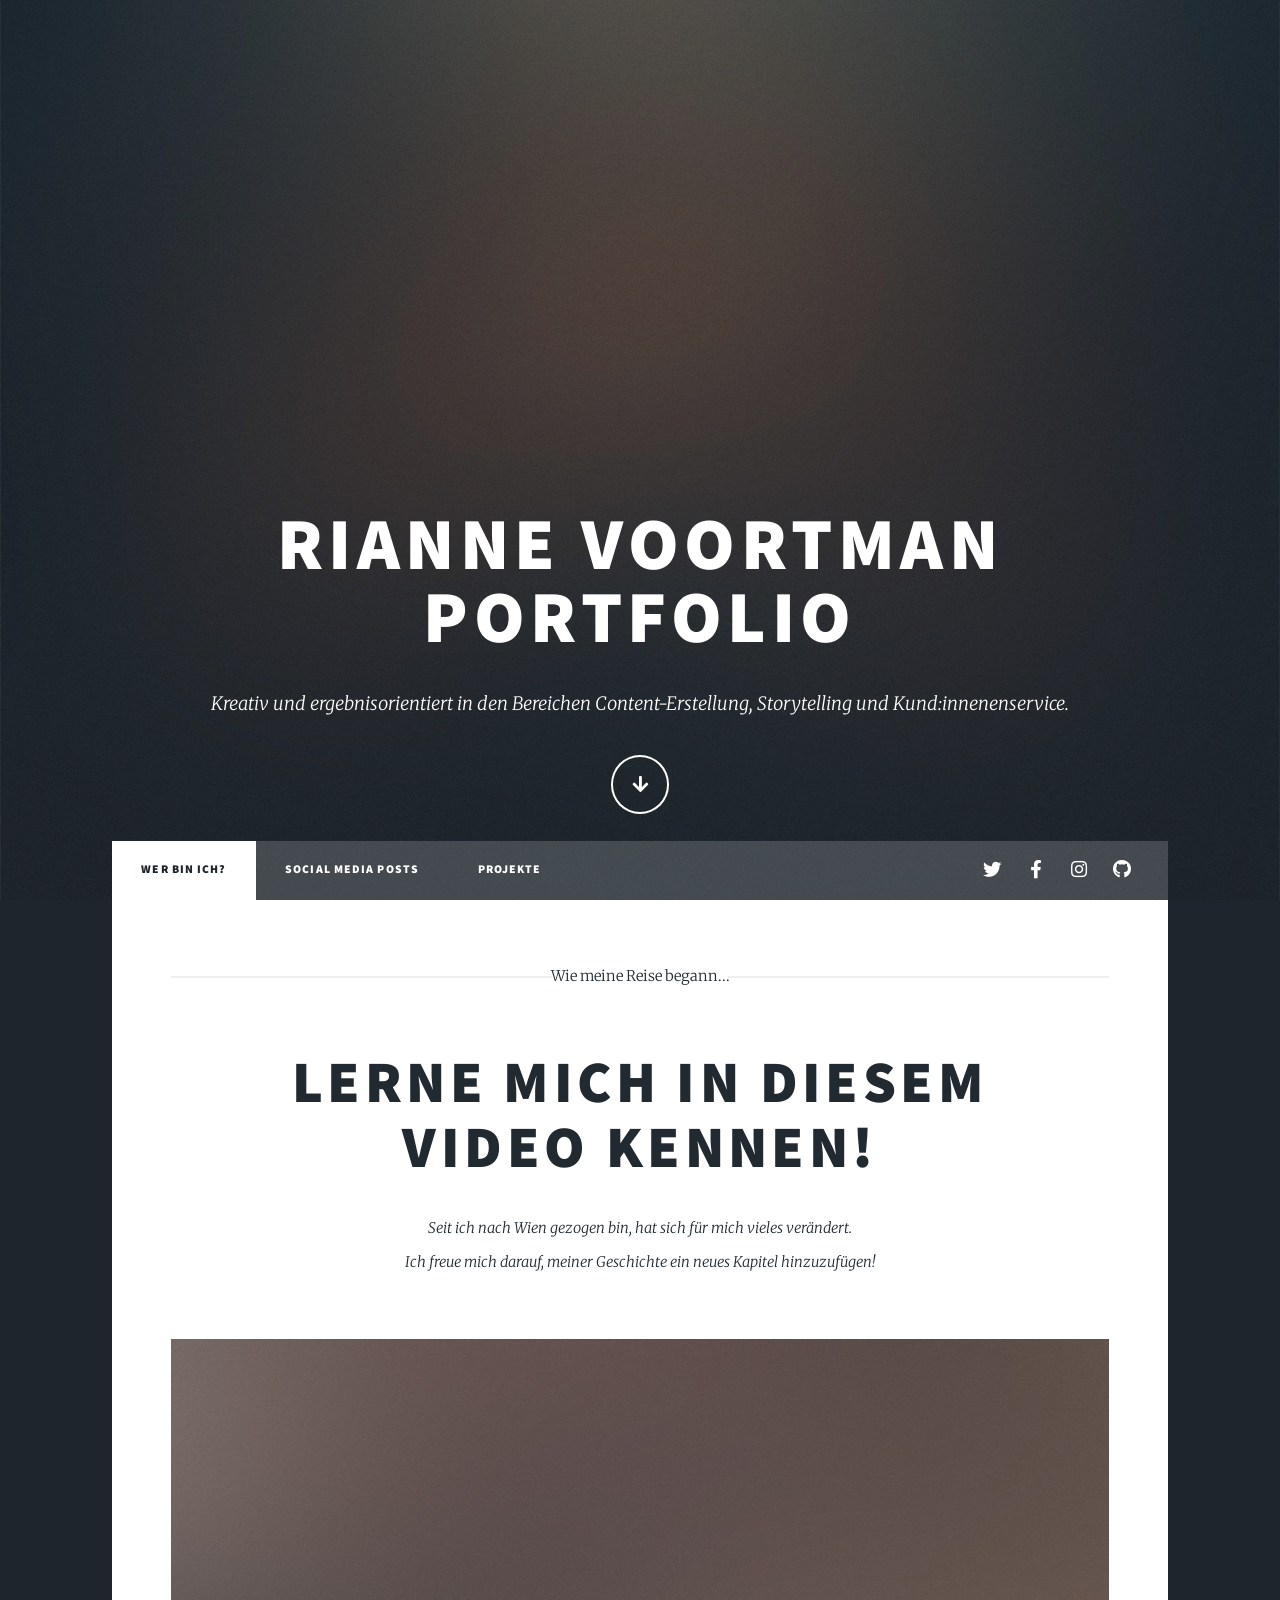
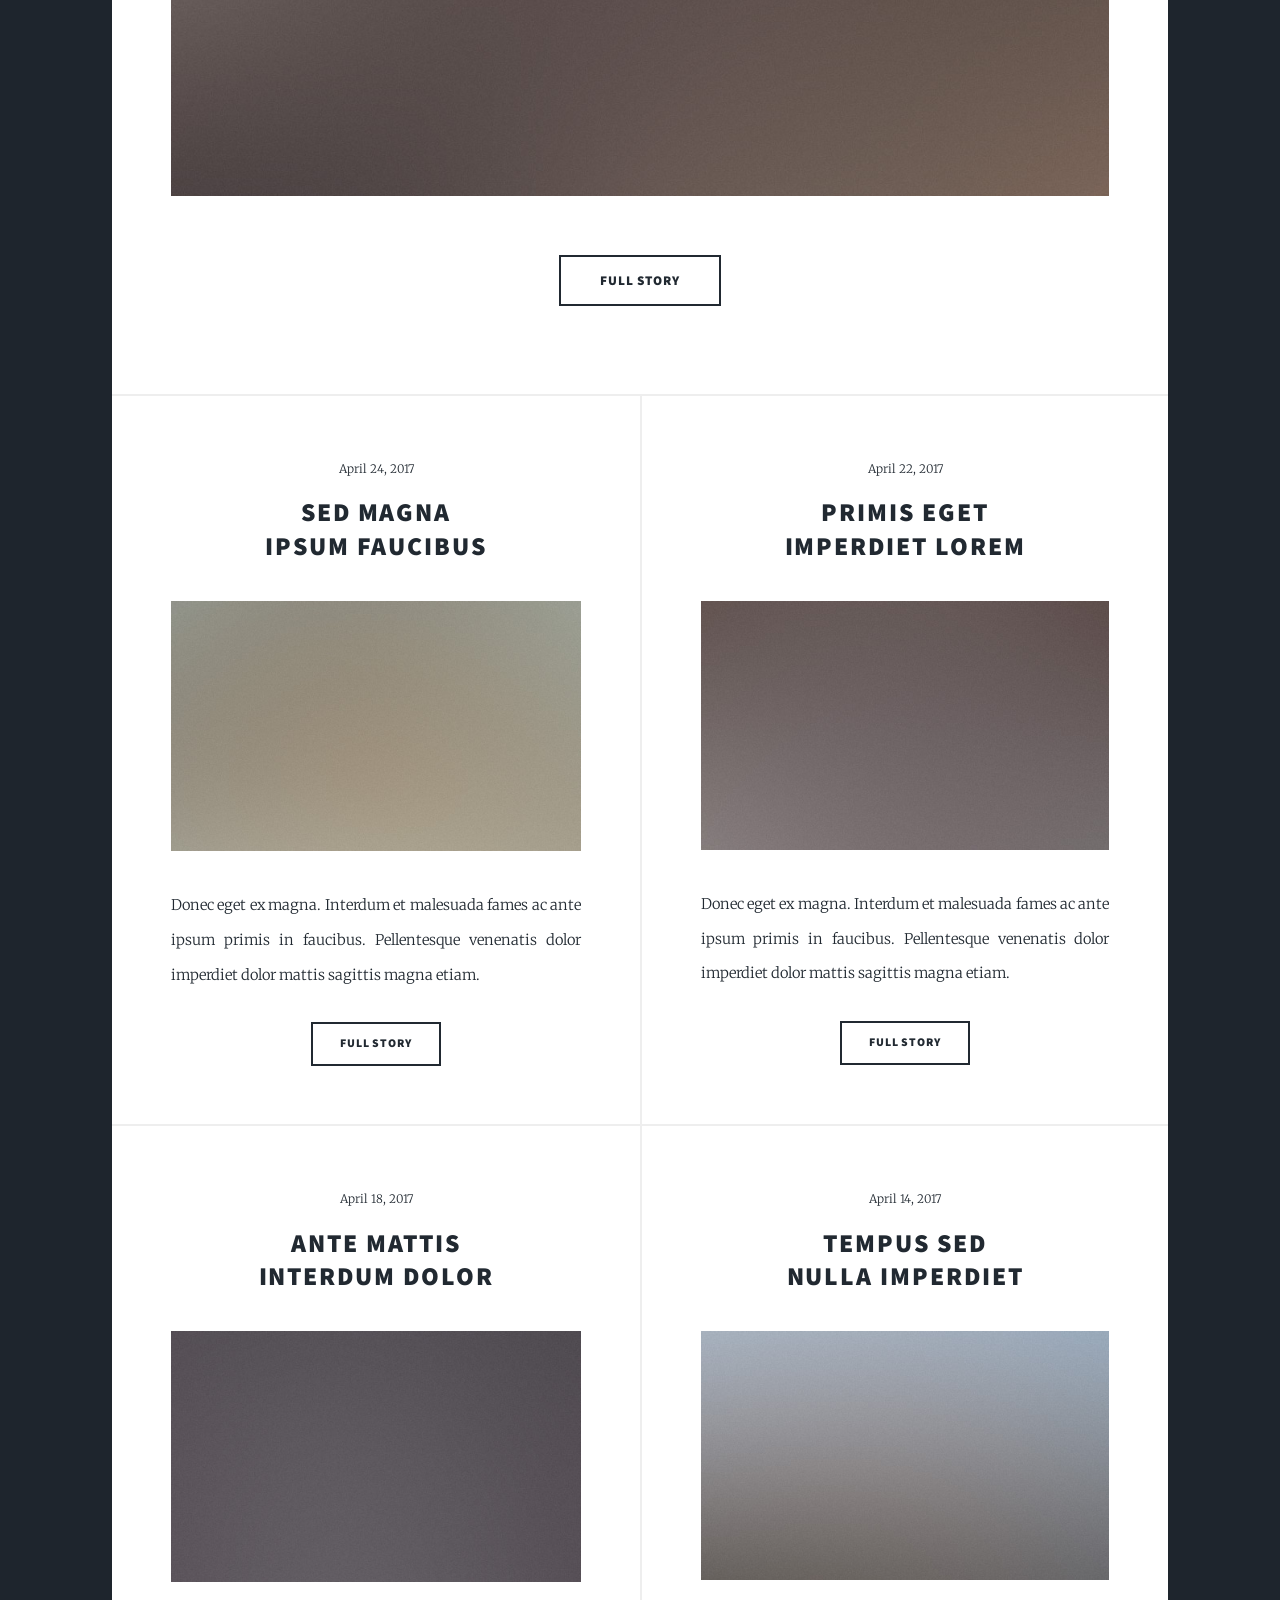
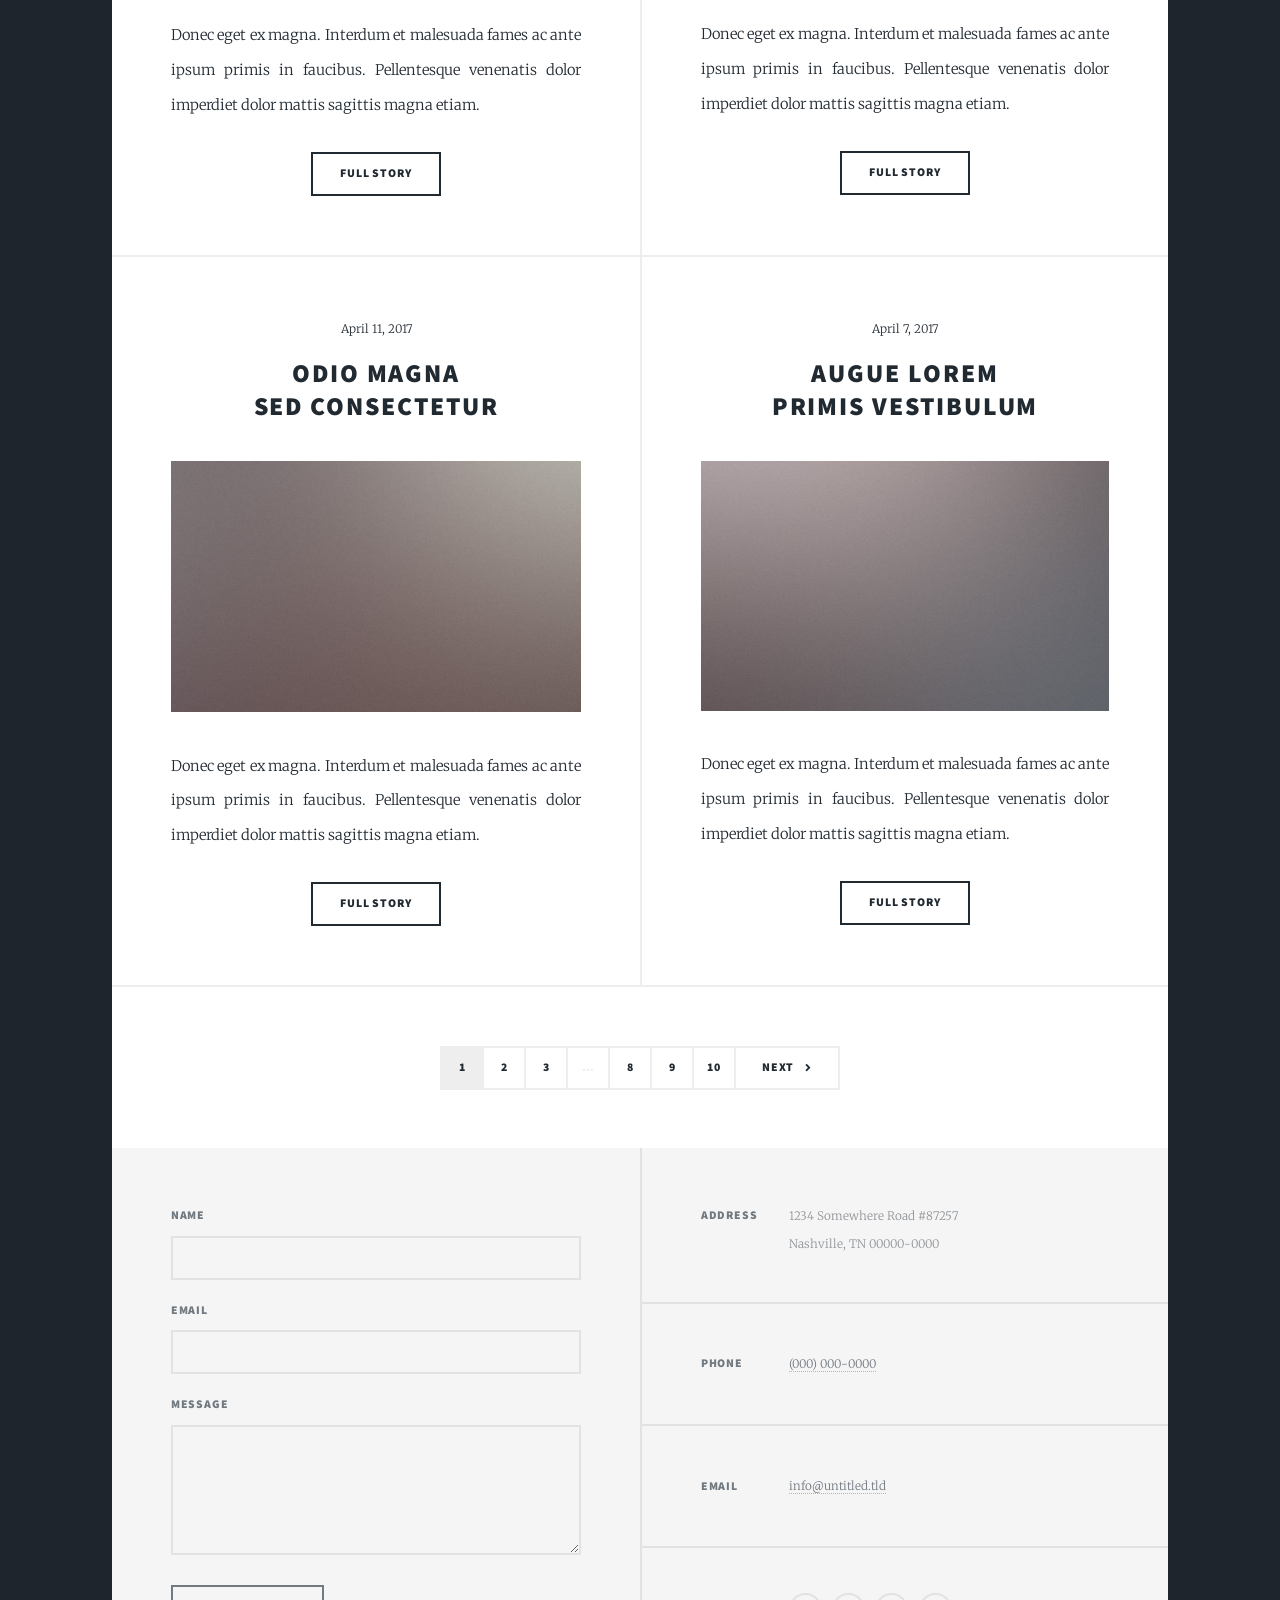
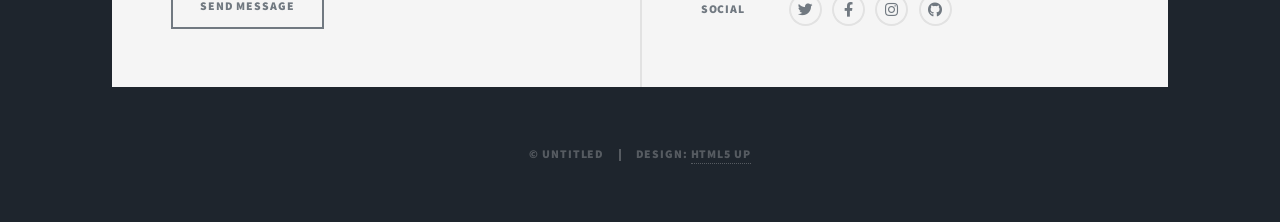
<file: index.html>
<!DOCTYPE HTML>
<!--
	Massively by HTML5 UP
	html5up.net | @ajlkn
	Free for personal and commercial use under the CCA 3.0 license (html5up.net/license)
-->
<html>
	<head>
		<title>Rianne Voortman Portfolio</title>
		<meta charset="utf-8" />
		<meta name="viewport" content="width=device-width, initial-scale=1, user-scalable=no" />
		<link rel="stylesheet" href="assets/css/main.css" />
		<noscript><link rel="stylesheet" href="assets/css/noscript.css" /></noscript>
	</head>
	<body class="is-preload">

		<!-- Wrapper -->
			<div id="wrapper" class="fade-in">

				<!-- Intro -->
					<div id="intro">
						<h1>Rianne Voortman<br />
						Portfolio</h1>
						<p>Kreativ und ergebnisorientiert in den Bereichen Content-Erstellung, Storytelling und Kund:innenenservice.</p>
						<ul class="actions">
							<li><a href="#header" class="button icon solid solo fa-arrow-down scrolly">Continue</a></li>
						</ul>
					</div>

				<!-- Header -->
					<header id="header">
					</header>

				<!-- Nav -->
					<nav id="nav">
						<ul class="links">
							<li class="active"><a href="index.html">Wer bin ich?</a></li>
							<li><a href="generic.html">Social Media Posts</a></li>
							<li><a href="elements.html">Projekte</a></li>
						</ul>
						<ul class="icons">
							<li><a href="#" class="icon brands fa-twitter"><span class="label">Twitter</span></a></li>
							<li><a href="#" class="icon brands fa-facebook-f"><span class="label">Facebook</span></a></li>
							<li><a href="#" class="icon brands fa-instagram"><span class="label">Instagram</span></a></li>
							<li><a href="#" class="icon brands fa-github"><span class="label">GitHub</span></a></li>
						</ul>
					</nav>

				<!-- Main -->
					<div id="main">

						<!-- Featured Post -->
							<article class="post featured">
								<header class="major">
									<span class="date">Wie meine Reise begann... </span>
									<h2><a href="#">Lerne mich in diesem <br />
									Video kennen! </a></h2>
									<p>Seit ich nach Wien gezogen bin, hat sich für mich vieles verändert.<br />
									Ich freue mich darauf, meiner Geschichte ein neues Kapitel hinzuzufügen!<br /> 
								</header>
								<a href="#" class="image main"><img src="images/pic01.jpg" alt="" /></a>
								<ul class="actions special">
									<li><a href="#" class="button large">Full Story</a></li>
								</ul>
							</article>

						<!-- Posts -->
							<section class="posts">
								<article>
									<header>
										<span class="date">April 24, 2017</span>
										<h2><a href="#">Sed magna<br />
										ipsum faucibus</a></h2>
									</header>
									<a href="#" class="image fit"><img src="images/pic02.jpg" alt="" /></a>
									<p>Donec eget ex magna. Interdum et malesuada fames ac ante ipsum primis in faucibus. Pellentesque venenatis dolor imperdiet dolor mattis sagittis magna etiam.</p>
									<ul class="actions special">
										<li><a href="#" class="button">Full Story</a></li>
									</ul>
								</article>
								<article>
									<header>
										<span class="date">April 22, 2017</span>
										<h2><a href="#">Primis eget<br />
										imperdiet lorem</a></h2>
									</header>
									<a href="#" class="image fit"><img src="images/pic03.jpg" alt="" /></a>
									<p>Donec eget ex magna. Interdum et malesuada fames ac ante ipsum primis in faucibus. Pellentesque venenatis dolor imperdiet dolor mattis sagittis magna etiam.</p>
									<ul class="actions special">
										<li><a href="#" class="button">Full Story</a></li>
									</ul>
								</article>
								<article>
									<header>
										<span class="date">April 18, 2017</span>
										<h2><a href="#">Ante mattis<br />
										interdum dolor</a></h2>
									</header>
									<a href="#" class="image fit"><img src="images/pic04.jpg" alt="" /></a>
									<p>Donec eget ex magna. Interdum et malesuada fames ac ante ipsum primis in faucibus. Pellentesque venenatis dolor imperdiet dolor mattis sagittis magna etiam.</p>
									<ul class="actions special">
										<li><a href="#" class="button">Full Story</a></li>
									</ul>
								</article>
								<article>
									<header>
										<span class="date">April 14, 2017</span>
										<h2><a href="#">Tempus sed<br />
										nulla imperdiet</a></h2>
									</header>
									<a href="#" class="image fit"><img src="images/pic05.jpg" alt="" /></a>
									<p>Donec eget ex magna. Interdum et malesuada fames ac ante ipsum primis in faucibus. Pellentesque venenatis dolor imperdiet dolor mattis sagittis magna etiam.</p>
									<ul class="actions special">
										<li><a href="#" class="button">Full Story</a></li>
									</ul>
								</article>
								<article>
									<header>
										<span class="date">April 11, 2017</span>
										<h2><a href="#">Odio magna<br />
										sed consectetur</a></h2>
									</header>
									<a href="#" class="image fit"><img src="images/pic06.jpg" alt="" /></a>
									<p>Donec eget ex magna. Interdum et malesuada fames ac ante ipsum primis in faucibus. Pellentesque venenatis dolor imperdiet dolor mattis sagittis magna etiam.</p>
									<ul class="actions special">
										<li><a href="#" class="button">Full Story</a></li>
									</ul>
								</article>
								<article>
									<header>
										<span class="date">April 7, 2017</span>
										<h2><a href="#">Augue lorem<br />
										primis vestibulum</a></h2>
									</header>
									<a href="#" class="image fit"><img src="images/pic07.jpg" alt="" /></a>
									<p>Donec eget ex magna. Interdum et malesuada fames ac ante ipsum primis in faucibus. Pellentesque venenatis dolor imperdiet dolor mattis sagittis magna etiam.</p>
									<ul class="actions special">
										<li><a href="#" class="button">Full Story</a></li>
									</ul>
								</article>
							</section>

						<!-- Footer -->
							<footer>
								<div class="pagination">
									<!--<a href="#" class="previous">Prev</a>-->
									<a href="#" class="page active">1</a>
									<a href="#" class="page">2</a>
									<a href="#" class="page">3</a>
									<span class="extra">&hellip;</span>
									<a href="#" class="page">8</a>
									<a href="#" class="page">9</a>
									<a href="#" class="page">10</a>
									<a href="#" class="next">Next</a>
								</div>
							</footer>

					</div>

				<!-- Footer -->
					<footer id="footer">
						<section>
							<form method="post" action="#">
								<div class="fields">
									<div class="field">
										<label for="name">Name</label>
										<input type="text" name="name" id="name" />
									</div>
									<div class="field">
										<label for="email">Email</label>
										<input type="text" name="email" id="email" />
									</div>
									<div class="field">
										<label for="message">Message</label>
										<textarea name="message" id="message" rows="3"></textarea>
									</div>
								</div>
								<ul class="actions">
									<li><input type="submit" value="Send Message" /></li>
								</ul>
							</form>
						</section>
						<section class="split contact">
							<section class="alt">
								<h3>Address</h3>
								<p>1234 Somewhere Road #87257<br />
								Nashville, TN 00000-0000</p>
							</section>
							<section>
								<h3>Phone</h3>
								<p><a href="#">(000) 000-0000</a></p>
							</section>
							<section>
								<h3>Email</h3>
								<p><a href="#">info@untitled.tld</a></p>
							</section>
							<section>
								<h3>Social</h3>
								<ul class="icons alt">
									<li><a href="#" class="icon brands alt fa-twitter"><span class="label">Twitter</span></a></li>
									<li><a href="#" class="icon brands alt fa-facebook-f"><span class="label">Facebook</span></a></li>
									<li><a href="#" class="icon brands alt fa-instagram"><span class="label">Instagram</span></a></li>
									<li><a href="#" class="icon brands alt fa-github"><span class="label">GitHub</span></a></li>
								</ul>
							</section>
						</section>
					</footer>

				<!-- Copyright -->
					<div id="copyright">
						<ul><li>&copy; Untitled</li><li>Design: <a href="https://html5up.net">HTML5 UP</a></li></ul>
					</div>

			</div>

		<!-- Scripts -->
			<script src="assets/js/jquery.min.js"></script>
			<script src="assets/js/jquery.scrollex.min.js"></script>
			<script src="assets/js/jquery.scrolly.min.js"></script>
			<script src="assets/js/browser.min.js"></script>
			<script src="assets/js/breakpoints.min.js"></script>
			<script src="assets/js/util.js"></script>
			<script src="assets/js/main.js"></script>

	</body>
</html>
</file>
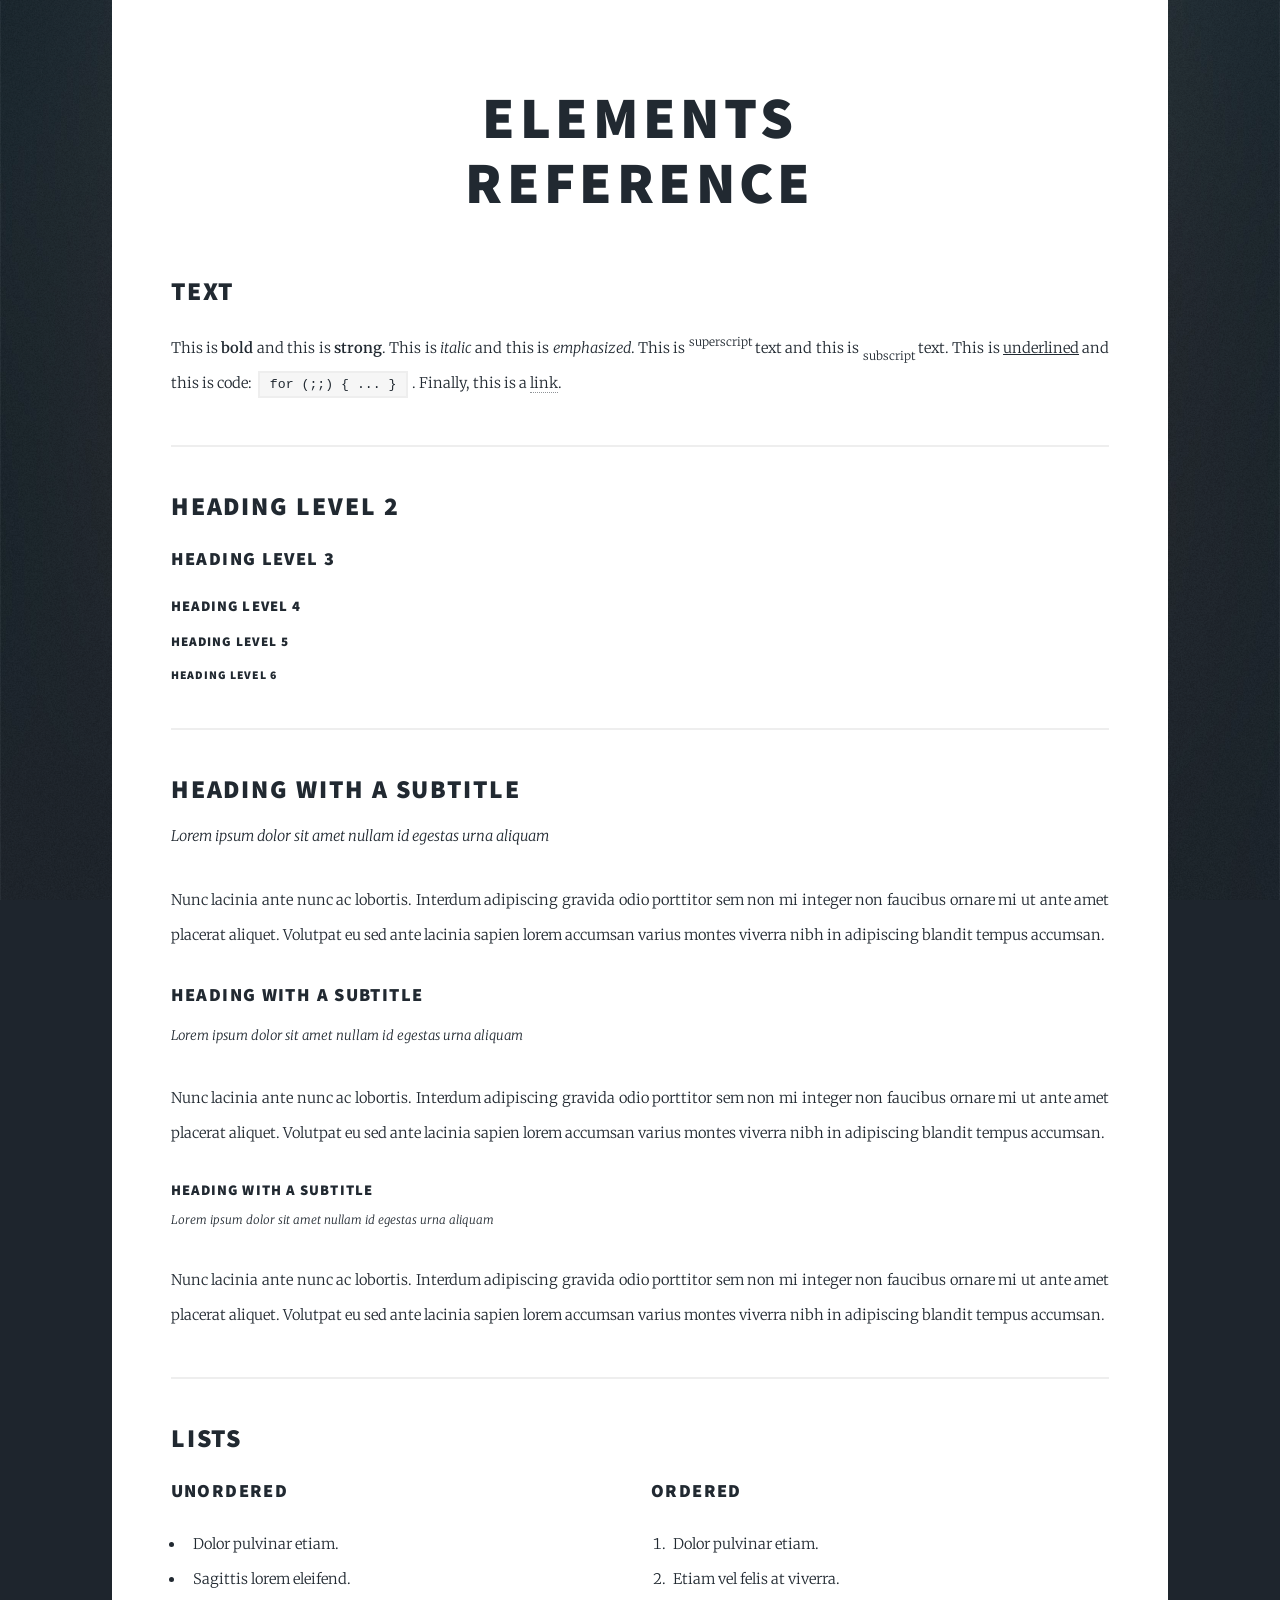
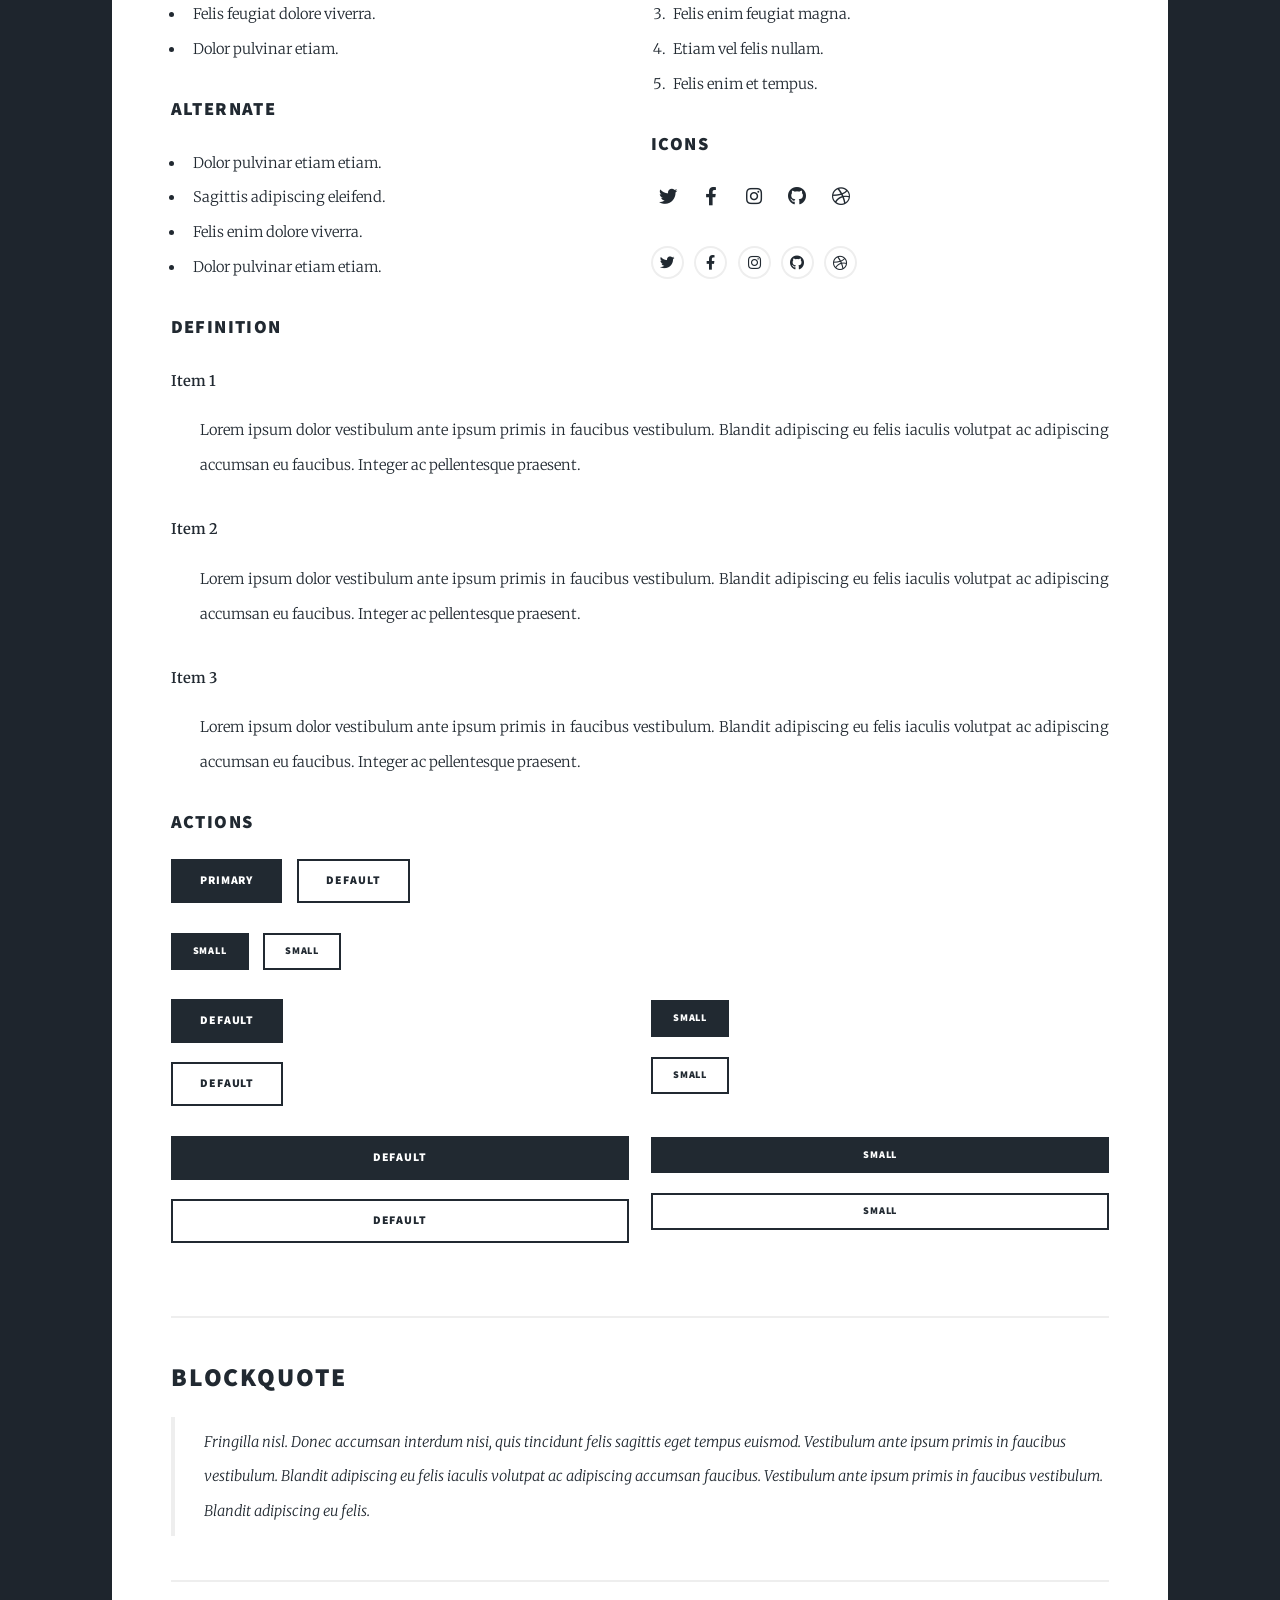
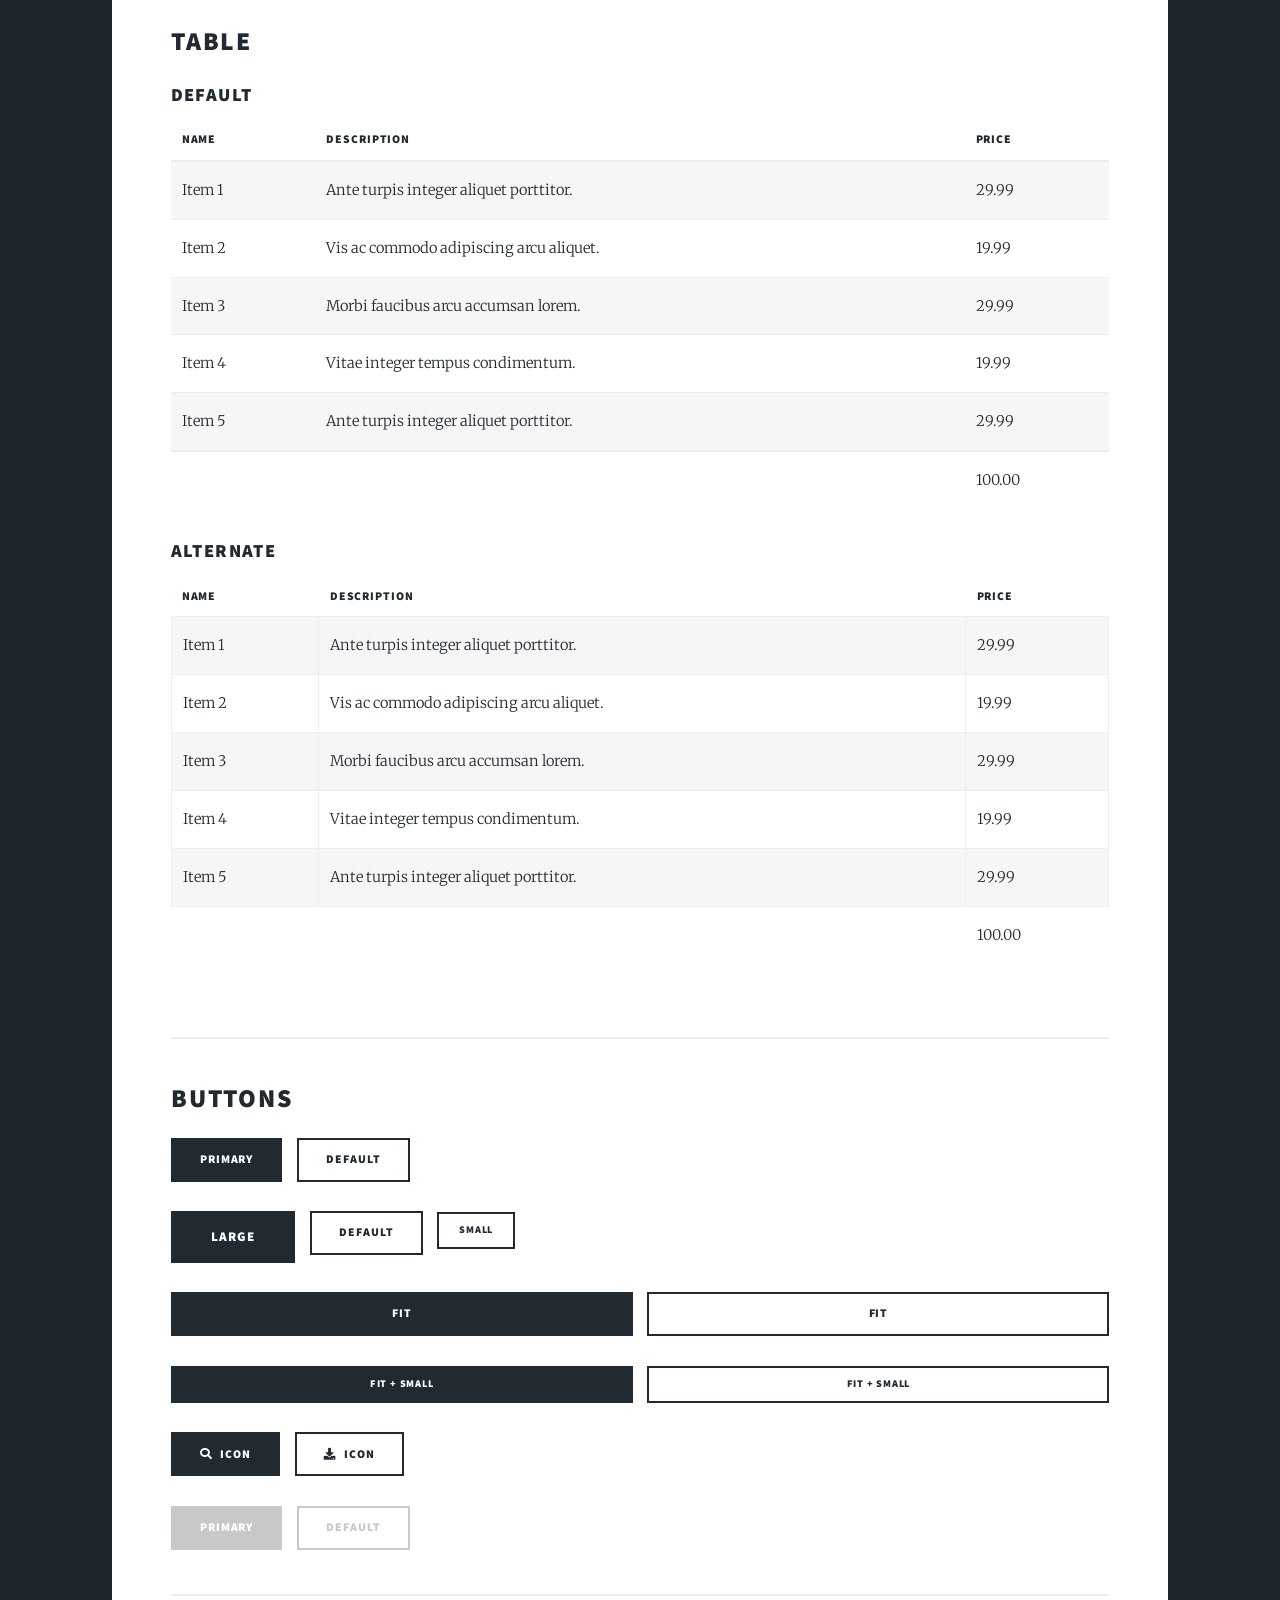
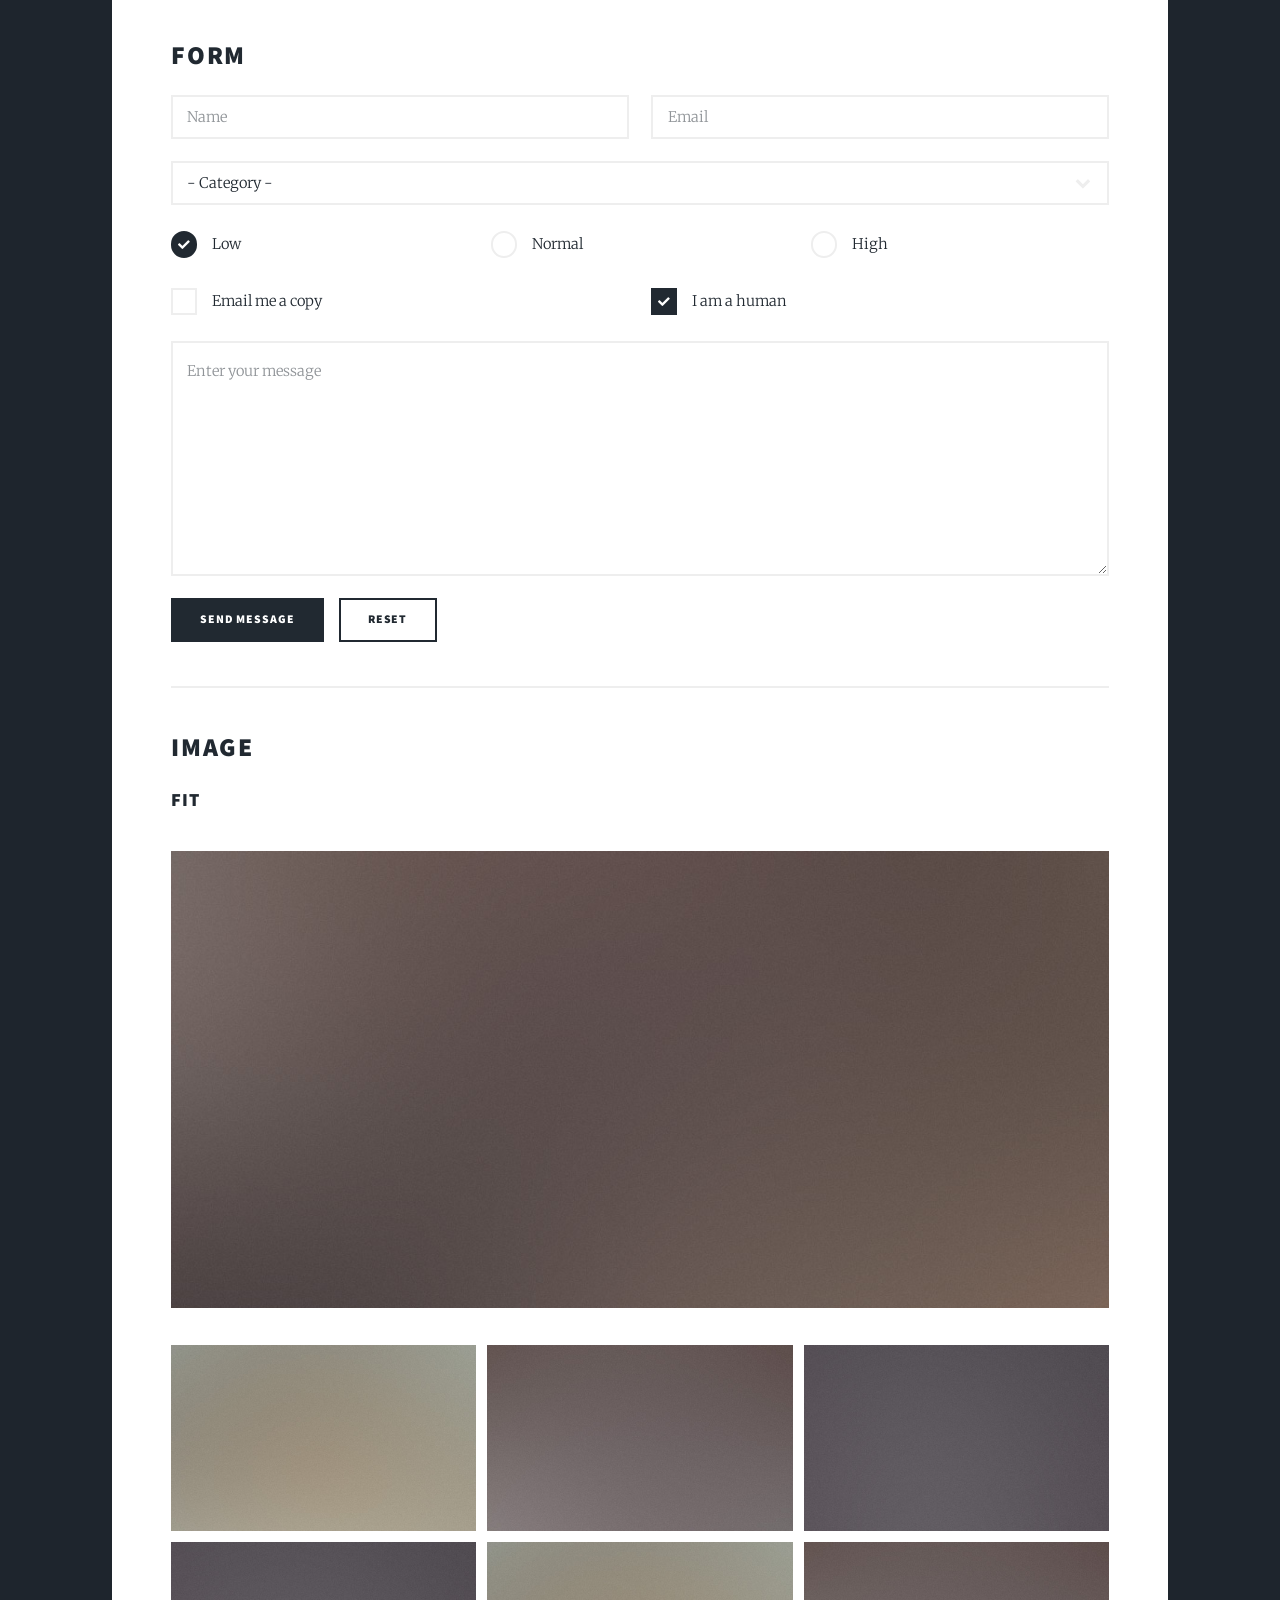
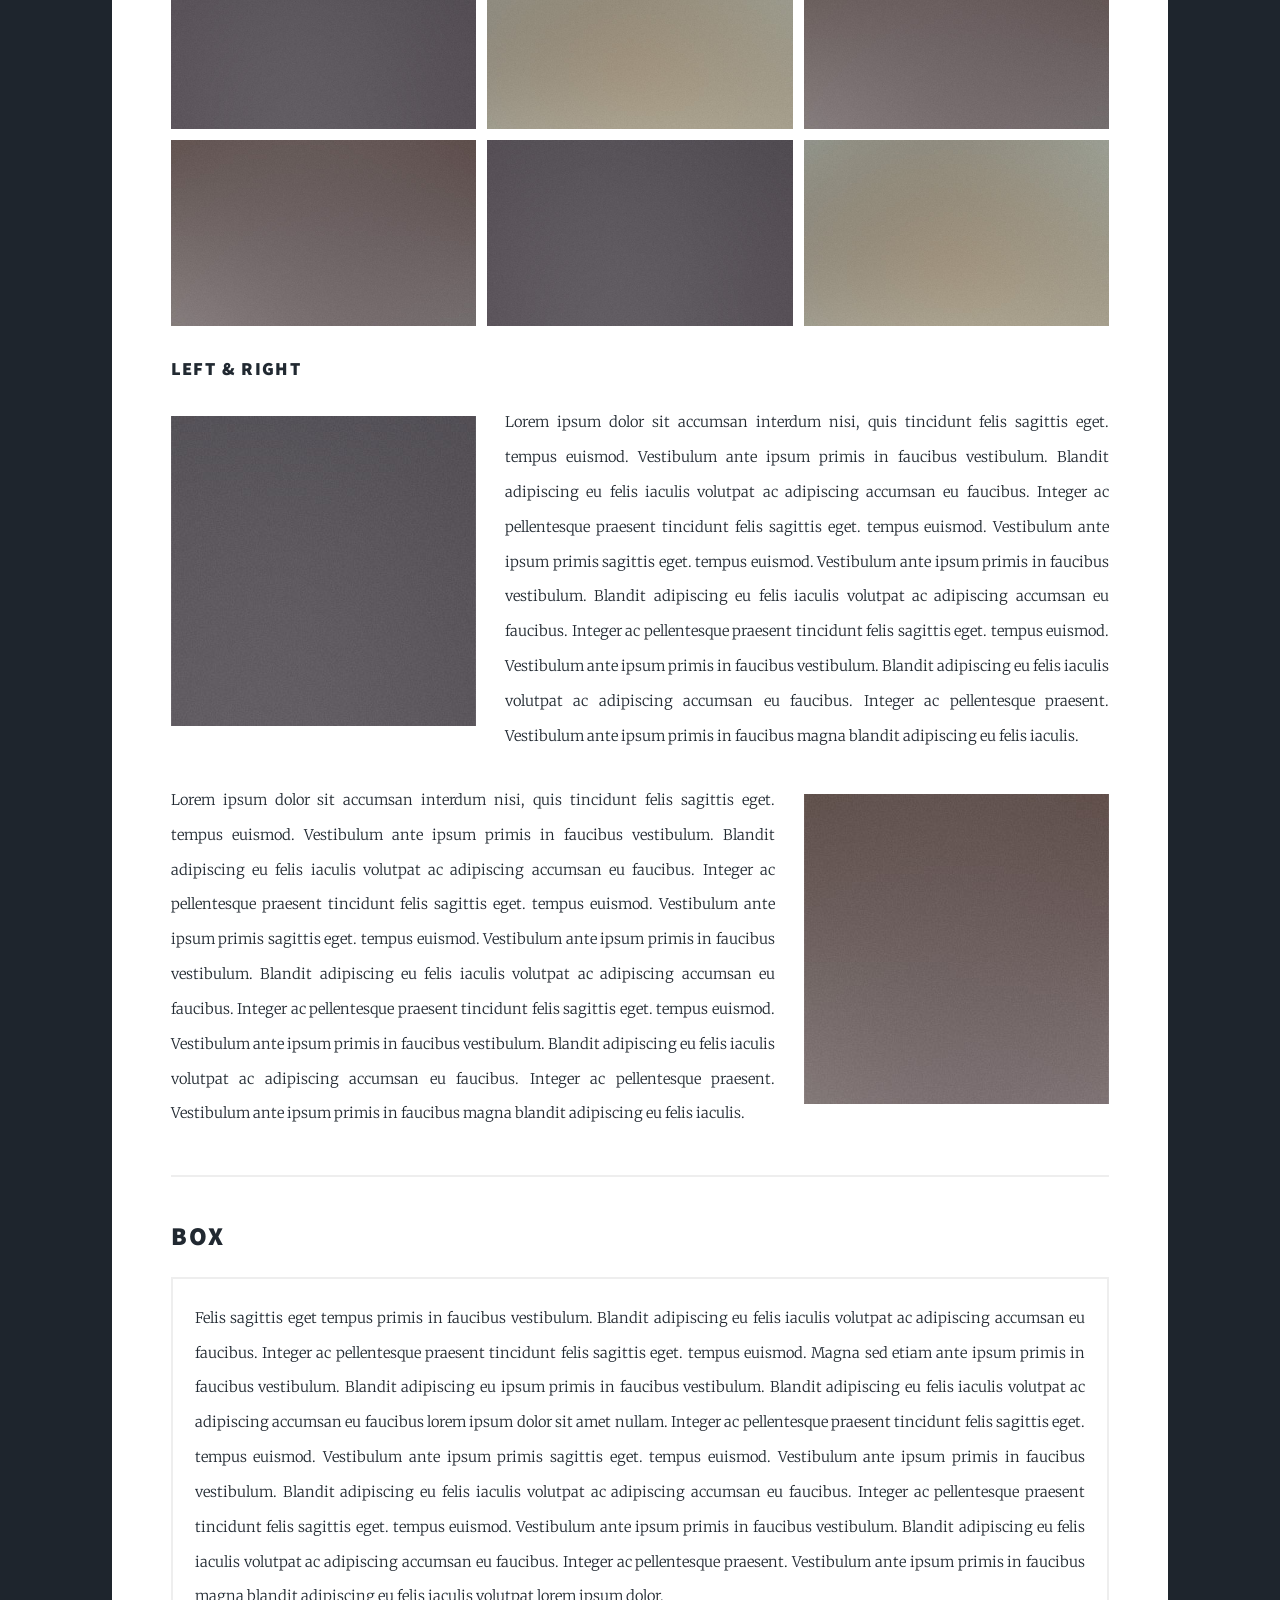
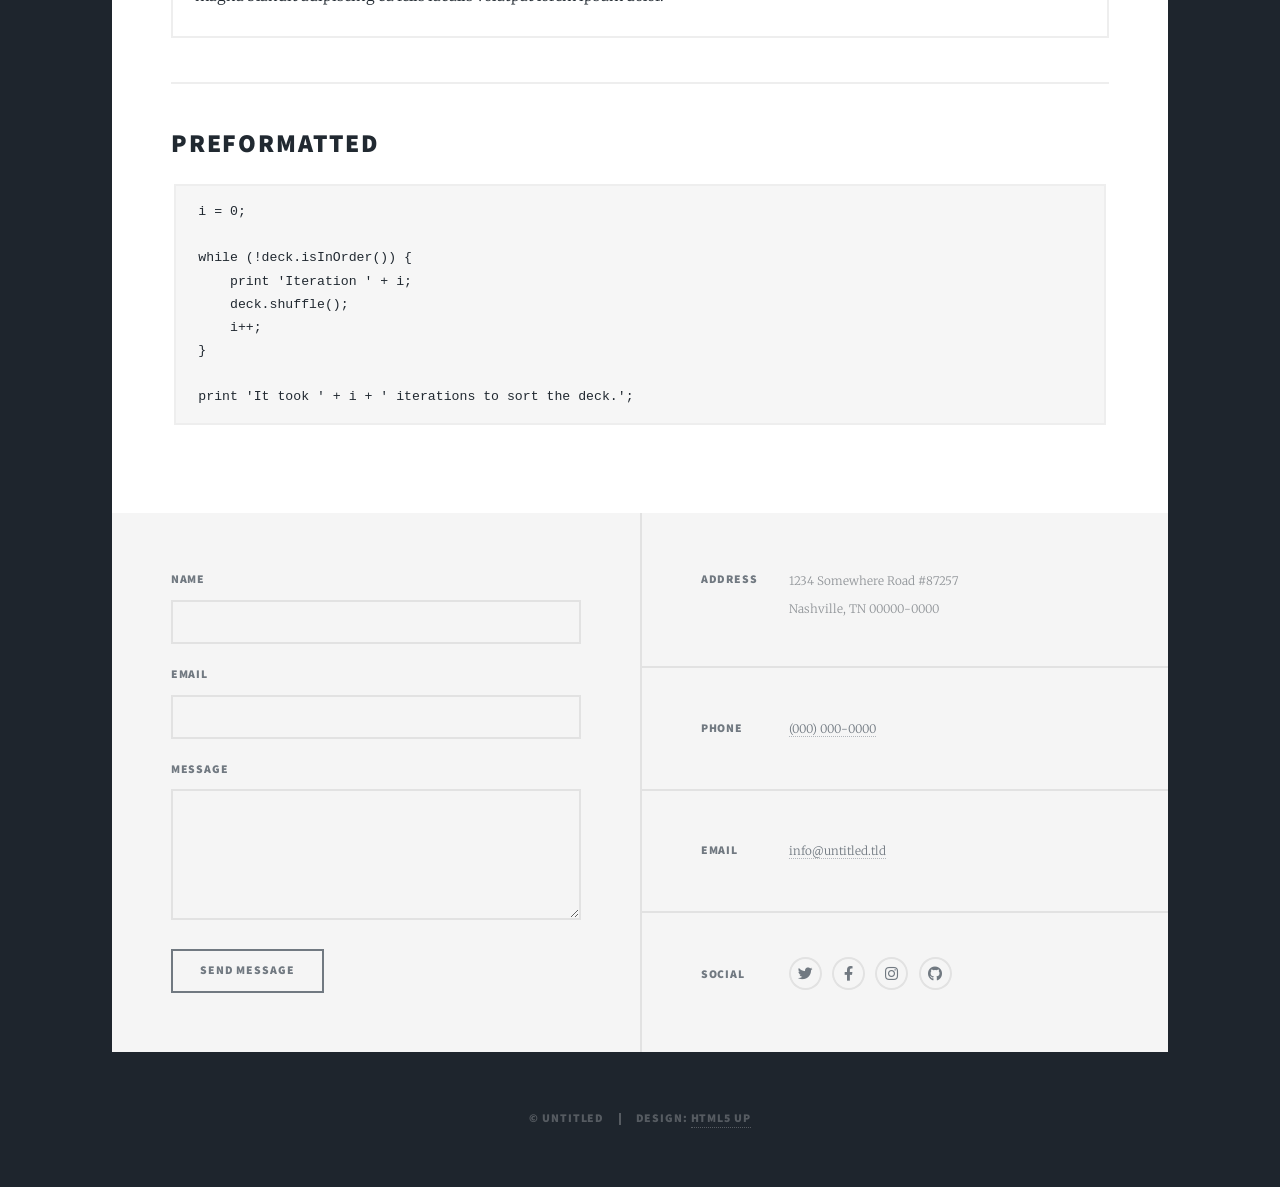
<file: elements.html>
<!DOCTYPE HTML>
<!--
	Massively by HTML5 UP
	html5up.net | @ajlkn
	Free for personal and commercial use under the CCA 3.0 license (html5up.net/license)
-->
<html>
	<head>
		<title>Elements Reference - Rianne Voortman Portfolio</title>
		<meta charset="utf-8" />
		<meta name="viewport" content="width=device-width, initial-scale=1, user-scalable=no" />
		<link rel="stylesheet" href="assets/css/main.css" />
		<noscript><link rel="stylesheet" href="assets/css/noscript.css" /></noscript>
	</head>
	<body class="is-preload">

		<!-- Wrapper -->
			<div id="wrapper">

				<!-- Nav -->
					<nav id="nav">
						<ul class="links">
							<li><a href="index.html">Wer bin ich?</a></li>
							<li><a href="generic.html">Social Media Posts</a></li>
							<li class="active"><a href="elements.html">Projecte</a></li>
						</ul>
						<ul class="icons">
							<li><a href="#" class="icon brands fa-twitter"><span class="label">Twitter</span></a></li>
							<li><a href="#" class="icon brands fa-facebook-f"><span class="label">Facebook</span></a></li>
							<li><a href="#" class="icon brands fa-instagram"><span class="label">Instagram</span></a></li>
							<li><a href="#" class="icon brands fa-github"><span class="label">GitHub</span></a></li>
						</ul>
					</nav>

				<!-- Main -->
					<div id="main">

						<!-- Post -->
							<section class="post">
								<header class="major">
									<h1>Elements<br />
									Reference</h1>
								</header>

								<!-- Text stuff -->
									<h2>Text</h2>
									<p>This is <b>bold</b> and this is <strong>strong</strong>. This is <i>italic</i> and this is <em>emphasized</em>.
									This is <sup>superscript</sup> text and this is <sub>subscript</sub> text.
									This is <u>underlined</u> and this is code: <code>for (;;) { ... }</code>.
									Finally, this is a <a href="#">link</a>.</p>
									<hr />
									<h2>Heading Level 2</h2>
									<h3>Heading Level 3</h3>
									<h4>Heading Level 4</h4>
									<h5>Heading Level 5</h5>
									<h6>Heading Level 6</h6>
									<hr />
									<header>
										<h2>Heading with a Subtitle</h2>
										<p>Lorem ipsum dolor sit amet nullam id egestas urna aliquam</p>
									</header>
									<p>Nunc lacinia ante nunc ac lobortis. Interdum adipiscing gravida odio porttitor sem non mi integer non faucibus ornare mi ut ante amet placerat aliquet. Volutpat eu sed ante lacinia sapien lorem accumsan varius montes viverra nibh in adipiscing blandit tempus accumsan.</p>
									<header>
										<h3>Heading with a Subtitle</h3>
										<p>Lorem ipsum dolor sit amet nullam id egestas urna aliquam</p>
									</header>
									<p>Nunc lacinia ante nunc ac lobortis. Interdum adipiscing gravida odio porttitor sem non mi integer non faucibus ornare mi ut ante amet placerat aliquet. Volutpat eu sed ante lacinia sapien lorem accumsan varius montes viverra nibh in adipiscing blandit tempus accumsan.</p>
									<header>
										<h4>Heading with a Subtitle</h4>
										<p>Lorem ipsum dolor sit amet nullam id egestas urna aliquam</p>
									</header>
									<p>Nunc lacinia ante nunc ac lobortis. Interdum adipiscing gravida odio porttitor sem non mi integer non faucibus ornare mi ut ante amet placerat aliquet. Volutpat eu sed ante lacinia sapien lorem accumsan varius montes viverra nibh in adipiscing blandit tempus accumsan.</p>

									<hr />

								<!-- Lists -->
									<h2>Lists</h2>
									<div class="row">
										<div class="col-6 col-12-small">

											<h3>Unordered</h3>
											<ul>
												<li>Dolor pulvinar etiam.</li>
												<li>Sagittis lorem eleifend.</li>
												<li>Felis feugiat dolore viverra.</li>
												<li>Dolor pulvinar etiam.</li>
											</ul>

											<h3>Alternate</h3>
											<ul class="alt">
												<li>Dolor pulvinar etiam etiam.</li>
												<li>Sagittis adipiscing eleifend.</li>
												<li>Felis enim dolore viverra.</li>
												<li>Dolor pulvinar etiam etiam.</li>
											</ul>

										</div>
										<div class="col-6 col-12-small">

											<h3>Ordered</h3>
											<ol>
												<li>Dolor pulvinar etiam.</li>
												<li>Etiam vel felis at viverra.</li>
												<li>Felis enim feugiat magna.</li>
												<li>Etiam vel felis nullam.</li>
												<li>Felis enim et tempus.</li>
											</ol>

											<h3>Icons</h3>
											<ul class="icons">
												<li><a href="#" class="icon brands fa-twitter"><span class="label">Twitter</span></a></li>
												<li><a href="#" class="icon brands fa-facebook-f"><span class="label">Facebook</span></a></li>
												<li><a href="#" class="icon brands fa-instagram"><span class="label">Instagram</span></a></li>
												<li><a href="#" class="icon brands fa-github"><span class="label">Github</span></a></li>
												<li><a href="#" class="icon brands fa-dribbble"><span class="label">Dribbble</span></a></li>
											</ul>
											<ul class="icons alt">
												<li><a href="#" class="icon brands alt fa-twitter"><span class="label">Twitter</span></a></li>
												<li><a href="#" class="icon brands alt fa-facebook-f"><span class="label">Facebook</span></a></li>
												<li><a href="#" class="icon brands alt fa-instagram"><span class="label">Instagram</span></a></li>
												<li><a href="#" class="icon brands alt fa-github"><span class="label">Github</span></a></li>
												<li><a href="#" class="icon brands alt fa-dribbble"><span class="label">Dribbble</span></a></li>
											</ul>

										</div>
									</div>
									<h3>Definition</h3>
									<dl>
										<dt>Item 1</dt>
										<dd>
											<p>Lorem ipsum dolor vestibulum ante ipsum primis in faucibus vestibulum. Blandit adipiscing eu felis iaculis volutpat ac adipiscing accumsan eu faucibus. Integer ac pellentesque praesent.</p>
										</dd>
										<dt>Item 2</dt>
										<dd>
											<p>Lorem ipsum dolor vestibulum ante ipsum primis in faucibus vestibulum. Blandit adipiscing eu felis iaculis volutpat ac adipiscing accumsan eu faucibus. Integer ac pellentesque praesent.</p>
										</dd>
										<dt>Item 3</dt>
										<dd>
											<p>Lorem ipsum dolor vestibulum ante ipsum primis in faucibus vestibulum. Blandit adipiscing eu felis iaculis volutpat ac adipiscing accumsan eu faucibus. Integer ac pellentesque praesent.</p>
										</dd>
									</dl>

									<h3>Actions</h3>
									<ul class="actions">
										<li><a href="#" class="button primary">Primary</a></li>
										<li><a href="#" class="button">Default</a></li>
									</ul>
									<ul class="actions small">
										<li><a href="#" class="button primary small">Small</a></li>
										<li><a href="#" class="button small">Small</a></li>
									</ul>
									<div class="row">
										<div class="col-6 col-12-small">
											<ul class="actions stacked">
												<li><a href="#" class="button primary">Default</a></li>
												<li><a href="#" class="button">Default</a></li>
											</ul>
										</div>
										<div class="col-6 col-12-small">
											<ul class="actions stacked">
												<li><a href="#" class="button primary small">Small</a></li>
												<li><a href="#" class="button small">Small</a></li>
											</ul>
										</div>
									</div>
									<div class="row">
										<div class="col-6 col-12-small">
											<ul class="actions stacked">
												<li><a href="#" class="button primary fit">Default</a></li>
												<li><a href="#" class="button fit">Default</a></li>
											</ul>
										</div>
										<div class="col-6 col-12-small">
											<ul class="actions stacked">
												<li><a href="#" class="button primary small fit">Small</a></li>
												<li><a href="#" class="button small fit">Small</a></li>
											</ul>
										</div>
									</div>

									<hr />

								<!-- Blockquote -->
									<h2>Blockquote</h2>
									<blockquote>Fringilla nisl. Donec accumsan interdum nisi, quis tincidunt felis sagittis eget tempus euismod. Vestibulum ante ipsum primis in faucibus vestibulum. Blandit adipiscing eu felis iaculis volutpat ac adipiscing accumsan faucibus. Vestibulum ante ipsum primis in faucibus vestibulum. Blandit adipiscing eu felis.</blockquote>

									<hr />

								<!-- Table -->
									<h2>Table</h2>

									<h3>Default</h3>
									<div class="table-wrapper">
										<table>
											<thead>
												<tr>
													<th>Name</th>
													<th>Description</th>
													<th>Price</th>
												</tr>
											</thead>
											<tbody>
												<tr>
													<td>Item 1</td>
													<td>Ante turpis integer aliquet porttitor.</td>
													<td>29.99</td>
												</tr>
												<tr>
													<td>Item 2</td>
													<td>Vis ac commodo adipiscing arcu aliquet.</td>
													<td>19.99</td>
												</tr>
												<tr>
													<td>Item 3</td>
													<td> Morbi faucibus arcu accumsan lorem.</td>
													<td>29.99</td>
												</tr>
												<tr>
													<td>Item 4</td>
													<td>Vitae integer tempus condimentum.</td>
													<td>19.99</td>
												</tr>
												<tr>
													<td>Item 5</td>
													<td>Ante turpis integer aliquet porttitor.</td>
													<td>29.99</td>
												</tr>
											</tbody>
											<tfoot>
												<tr>
													<td colspan="2"></td>
													<td>100.00</td>
												</tr>
											</tfoot>
										</table>
									</div>

									<h3>Alternate</h3>
									<div class="table-wrapper">
										<table class="alt">
											<thead>
												<tr>
													<th>Name</th>
													<th>Description</th>
													<th>Price</th>
												</tr>
											</thead>
											<tbody>
												<tr>
													<td>Item 1</td>
													<td>Ante turpis integer aliquet porttitor.</td>
													<td>29.99</td>
												</tr>
												<tr>
													<td>Item 2</td>
													<td>Vis ac commodo adipiscing arcu aliquet.</td>
													<td>19.99</td>
												</tr>
												<tr>
													<td>Item 3</td>
													<td> Morbi faucibus arcu accumsan lorem.</td>
													<td>29.99</td>
												</tr>
												<tr>
													<td>Item 4</td>
													<td>Vitae integer tempus condimentum.</td>
													<td>19.99</td>
												</tr>
												<tr>
													<td>Item 5</td>
													<td>Ante turpis integer aliquet porttitor.</td>
													<td>29.99</td>
												</tr>
											</tbody>
											<tfoot>
												<tr>
													<td colspan="2"></td>
													<td>100.00</td>
												</tr>
											</tfoot>
										</table>
									</div>

									<hr />

								<!-- Buttons -->
									<h2>Buttons</h2>
									<ul class="actions">
										<li><a href="#" class="button primary">Primary</a></li>
										<li><a href="#" class="button">Default</a></li>
									</ul>
									<ul class="actions">
										<li><a href="#" class="button primary large">Large</a></li>
										<li><a href="#" class="button">Default</a></li>
										<li><a href="#" class="button small">Small</a></li>
									</ul>
									<ul class="actions fit">
										<li><a href="#" class="button primary fit">Fit</a></li>
										<li><a href="#" class="button fit">Fit</a></li>
									</ul>
									<ul class="actions fit small">
										<li><a href="#" class="button primary fit small">Fit + Small</a></li>
										<li><a href="#" class="button fit small">Fit + Small</a></li>
									</ul>
									<ul class="actions">
										<li><a href="#" class="button primary icon solid fa-search">Icon</a></li>
										<li><a href="#" class="button icon solid fa-download">Icon</a></li>
									</ul>
									<ul class="actions">
										<li><span class="button primary disabled">Primary</span></li>
										<li><span class="button disabled">Default</span></li>
									</ul>

									<hr />

								<!-- Form -->
									<h2>Form</h2>

									<form method="post" action="#">
										<div class="row gtr-uniform">
											<div class="col-6 col-12-xsmall">
												<input type="text" name="demo-name" id="demo-name" value="" placeholder="Name" />
											</div>
											<div class="col-6 col-12-xsmall">
												<input type="email" name="demo-email" id="demo-email" value="" placeholder="Email" />
											</div>
											<!-- Break -->
											<div class="col-12">
												<select name="demo-category" id="demo-category">
													<option value="">- Category -</option>
													<option value="1">Manufacturing</option>
													<option value="1">Shipping</option>
													<option value="1">Administration</option>
													<option value="1">Human Resources</option>
												</select>
											</div>
											<!-- Break -->
											<div class="col-4 col-12-small">
												<input type="radio" id="demo-priority-low" name="demo-priority" checked>
												<label for="demo-priority-low">Low</label>
											</div>
											<div class="col-4 col-12-small">
												<input type="radio" id="demo-priority-normal" name="demo-priority">
												<label for="demo-priority-normal">Normal</label>
											</div>
											<div class="col-4 col-12-small">
												<input type="radio" id="demo-priority-high" name="demo-priority">
												<label for="demo-priority-high">High</label>
											</div>
											<!-- Break -->
											<div class="col-6 col-12-small">
												<input type="checkbox" id="demo-copy" name="demo-copy">
												<label for="demo-copy">Email me a copy</label>
											</div>
											<div class="col-6 col-12-small">
												<input type="checkbox" id="demo-human" name="demo-human" checked>
												<label for="demo-human">I am a human</label>
											</div>
											<!-- Break -->
											<div class="col-12">
												<textarea name="demo-message" id="demo-message" placeholder="Enter your message" rows="6"></textarea>
											</div>
											<!-- Break -->
											<div class="col-12">
												<ul class="actions">
													<li><input type="submit" value="Send Message" class="primary" /></li>
													<li><input type="reset" value="Reset" /></li>
												</ul>
											</div>
										</div>
									</form>

									<hr />

								<!-- Image -->
									<h2>Image</h2>

									<h3>Fit</h3>
									<span class="image fit"><img src="images/pic01.jpg" alt="" /></span>
									<div class="box alt">
										<div class="row gtr-50 gtr-uniform">
											<div class="col-4"><span class="image fit"><img src="images/pic02.jpg" alt="" /></span></div>
											<div class="col-4"><span class="image fit"><img src="images/pic03.jpg" alt="" /></span></div>
											<div class="col-4"><span class="image fit"><img src="images/pic04.jpg" alt="" /></span></div>
											<!-- Break -->
											<div class="col-4"><span class="image fit"><img src="images/pic04.jpg" alt="" /></span></div>
											<div class="col-4"><span class="image fit"><img src="images/pic02.jpg" alt="" /></span></div>
											<div class="col-4"><span class="image fit"><img src="images/pic03.jpg" alt="" /></span></div>
											<!-- Break -->
											<div class="col-4"><span class="image fit"><img src="images/pic03.jpg" alt="" /></span></div>
											<div class="col-4"><span class="image fit"><img src="images/pic04.jpg" alt="" /></span></div>
											<div class="col-4"><span class="image fit"><img src="images/pic02.jpg" alt="" /></span></div>
										</div>
									</div>

									<h3>Left &amp; Right</h3>
									<p><span class="image left"><img src="images/pic08.jpg" alt="" /></span>Lorem ipsum dolor sit accumsan interdum nisi, quis tincidunt felis sagittis eget. tempus euismod. Vestibulum ante ipsum primis in faucibus vestibulum. Blandit adipiscing eu felis iaculis volutpat ac adipiscing accumsan eu faucibus. Integer ac pellentesque praesent tincidunt felis sagittis eget. tempus euismod. Vestibulum ante ipsum primis sagittis eget. tempus euismod. Vestibulum ante ipsum primis in faucibus vestibulum. Blandit adipiscing eu felis iaculis volutpat ac adipiscing accumsan eu faucibus. Integer ac pellentesque praesent tincidunt felis sagittis eget. tempus euismod. Vestibulum ante ipsum primis in faucibus vestibulum. Blandit adipiscing eu felis iaculis volutpat ac adipiscing accumsan eu faucibus. Integer ac pellentesque praesent. Vestibulum ante ipsum primis in faucibus magna blandit adipiscing eu felis iaculis.</p>
									<p><span class="image right"><img src="images/pic09.jpg" alt="" /></span>Lorem ipsum dolor sit accumsan interdum nisi, quis tincidunt felis sagittis eget. tempus euismod. Vestibulum ante ipsum primis in faucibus vestibulum. Blandit adipiscing eu felis iaculis volutpat ac adipiscing accumsan eu faucibus. Integer ac pellentesque praesent tincidunt felis sagittis eget. tempus euismod. Vestibulum ante ipsum primis sagittis eget. tempus euismod. Vestibulum ante ipsum primis in faucibus vestibulum. Blandit adipiscing eu felis iaculis volutpat ac adipiscing accumsan eu faucibus. Integer ac pellentesque praesent tincidunt felis sagittis eget. tempus euismod. Vestibulum ante ipsum primis in faucibus vestibulum. Blandit adipiscing eu felis iaculis volutpat ac adipiscing accumsan eu faucibus. Integer ac pellentesque praesent. Vestibulum ante ipsum primis in faucibus magna blandit adipiscing eu felis iaculis.</p>

									<hr />

								<!-- Box -->
									<h2>Box</h2>
									<div class="box">
										<p>Felis sagittis eget tempus primis in faucibus vestibulum. Blandit adipiscing eu felis iaculis volutpat ac adipiscing accumsan eu faucibus. Integer ac pellentesque praesent tincidunt felis sagittis eget. tempus euismod. Magna sed etiam ante ipsum primis in faucibus vestibulum. Blandit adipiscing eu ipsum primis in faucibus vestibulum. Blandit adipiscing eu felis iaculis volutpat ac adipiscing accumsan eu faucibus lorem ipsum dolor sit amet nullam. Integer ac pellentesque praesent tincidunt felis sagittis eget. tempus euismod. Vestibulum ante ipsum primis sagittis eget. tempus euismod. Vestibulum ante ipsum primis in faucibus vestibulum. Blandit adipiscing eu felis iaculis volutpat ac adipiscing accumsan eu faucibus. Integer ac pellentesque praesent tincidunt felis sagittis eget. tempus euismod. Vestibulum ante ipsum primis in faucibus vestibulum. Blandit adipiscing eu felis iaculis volutpat ac adipiscing accumsan eu faucibus. Integer ac pellentesque praesent. Vestibulum ante ipsum primis in faucibus magna blandit adipiscing eu felis iaculis volutpat lorem ipsum dolor.</p>
									</div>

									<hr />

								<!-- Preformatted Code -->
									<h2>Preformatted</h2>
									<pre><code>i = 0;

while (!deck.isInOrder()) {
    print 'Iteration ' + i;
    deck.shuffle();
    i++;
}

print 'It took ' + i + ' iterations to sort the deck.';
</code></pre>

							</section>

					</div>

				<!-- Footer -->
					<footer id="footer">
						<section>
							<form method="post" action="#">
								<div class="fields">
									<div class="field">
										<label for="name">Name</label>
										<input type="text" name="name" id="name" />
									</div>
									<div class="field">
										<label for="email">Email</label>
										<input type="text" name="email" id="email" />
									</div>
									<div class="field">
										<label for="message">Message</label>
										<textarea name="message" id="message" rows="3"></textarea>
									</div>
								</div>
								<ul class="actions">
									<li><input type="submit" value="Send Message" /></li>
								</ul>
							</form>
						</section>
						<section class="split contact">
							<section class="alt">
								<h3>Address</h3>
								<p>1234 Somewhere Road #87257<br />
								Nashville, TN 00000-0000</p>
							</section>
							<section>
								<h3>Phone</h3>
								<p><a href="#">(000) 000-0000</a></p>
							</section>
							<section>
								<h3>Email</h3>
								<p><a href="#">info@untitled.tld</a></p>
							</section>
							<section>
								<h3>Social</h3>
								<ul class="icons alt">
									<li><a href="#" class="icon brands alt fa-twitter"><span class="label">Twitter</span></a></li>
									<li><a href="#" class="icon brands alt fa-facebook-f"><span class="label">Facebook</span></a></li>
									<li><a href="#" class="icon brands alt fa-instagram"><span class="label">Instagram</span></a></li>
									<li><a href="#" class="icon brands alt fa-github"><span class="label">GitHub</span></a></li>
								</ul>
							</section>
						</section>
					</footer>

				<!-- Copyright -->
					<div id="copyright">
						<ul><li>&copy; Untitled</li><li>Design: <a href="https://html5up.net">HTML5 UP</a></li></ul>
					</div>

			</div>

		<!-- Scripts -->
			<script src="assets/js/jquery.min.js"></script>
			<script src="assets/js/jquery.scrollex.min.js"></script>
			<script src="assets/js/jquery.scrolly.min.js"></script>
			<script src="assets/js/browser.min.js"></script>
			<script src="assets/js/breakpoints.min.js"></script>
			<script src="assets/js/util.js"></script>
			<script src="assets/js/main.js"></script>

	</body>
</html>
</file>
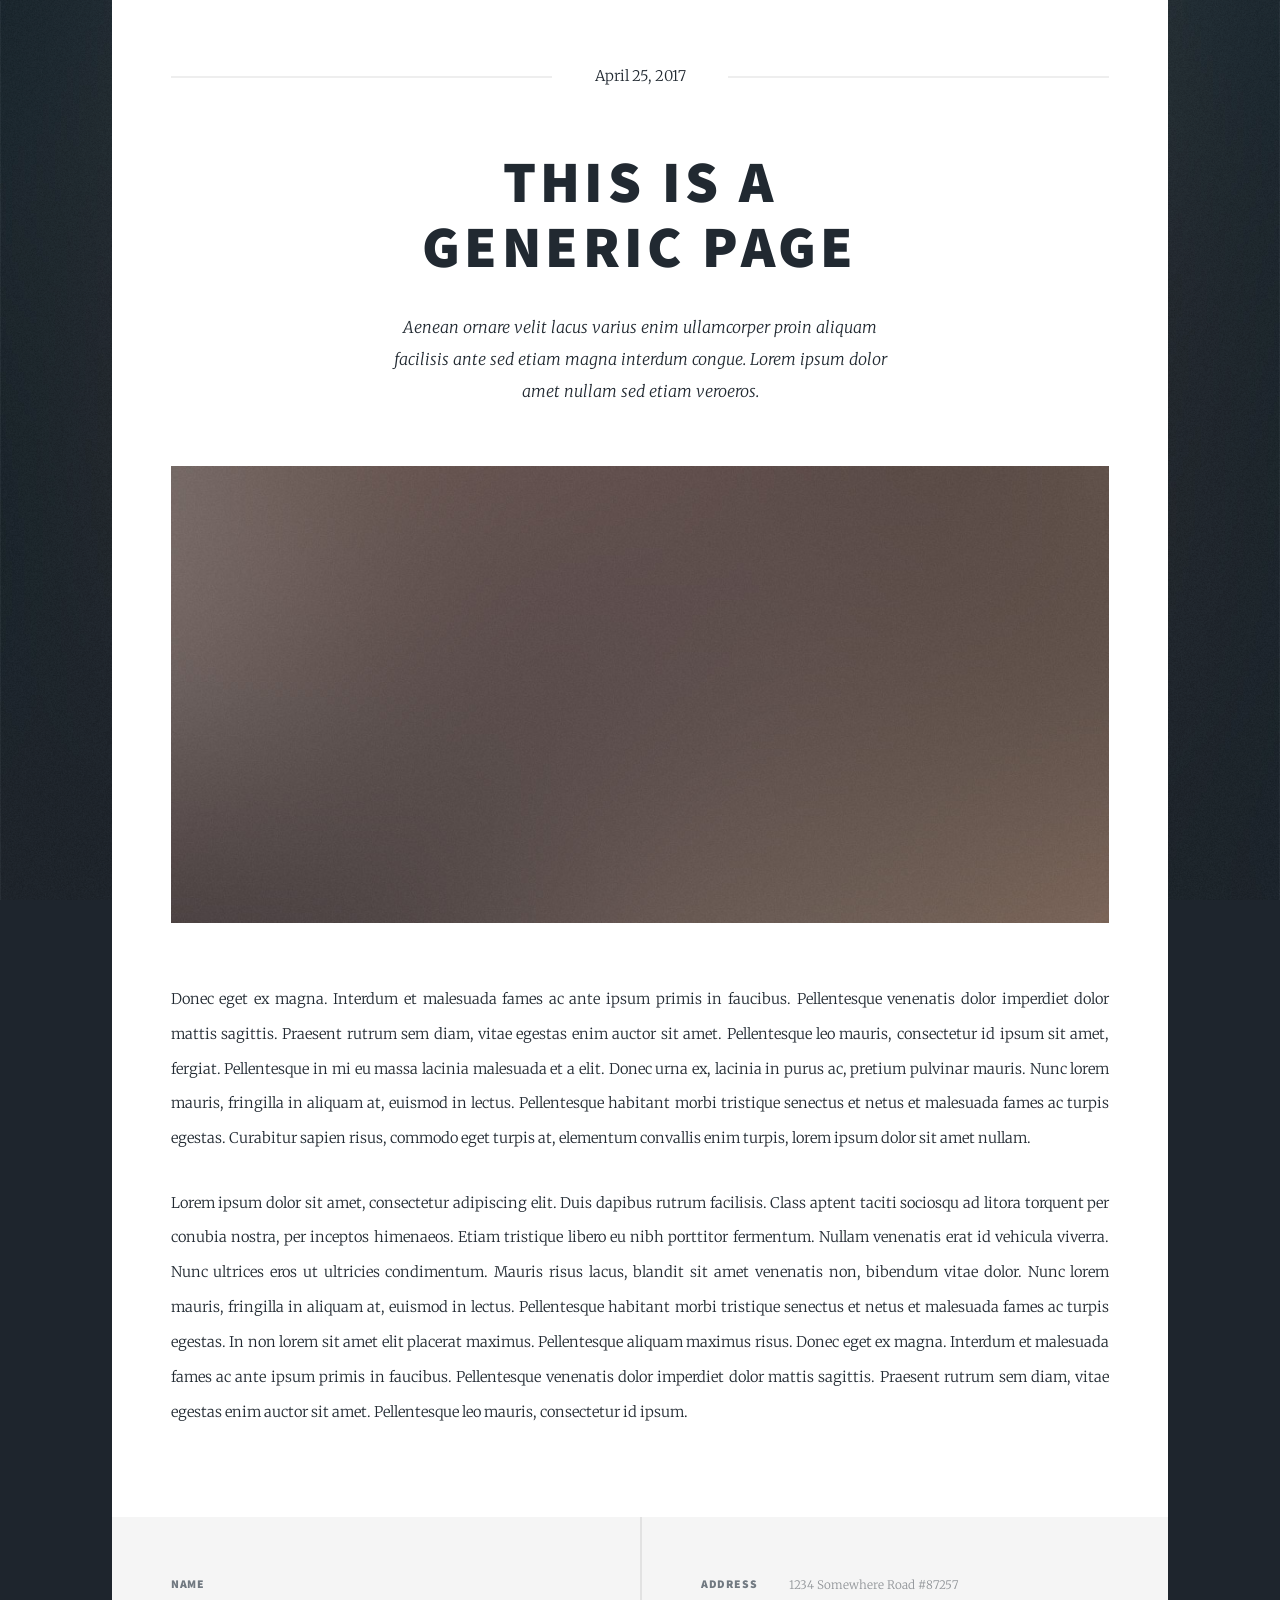
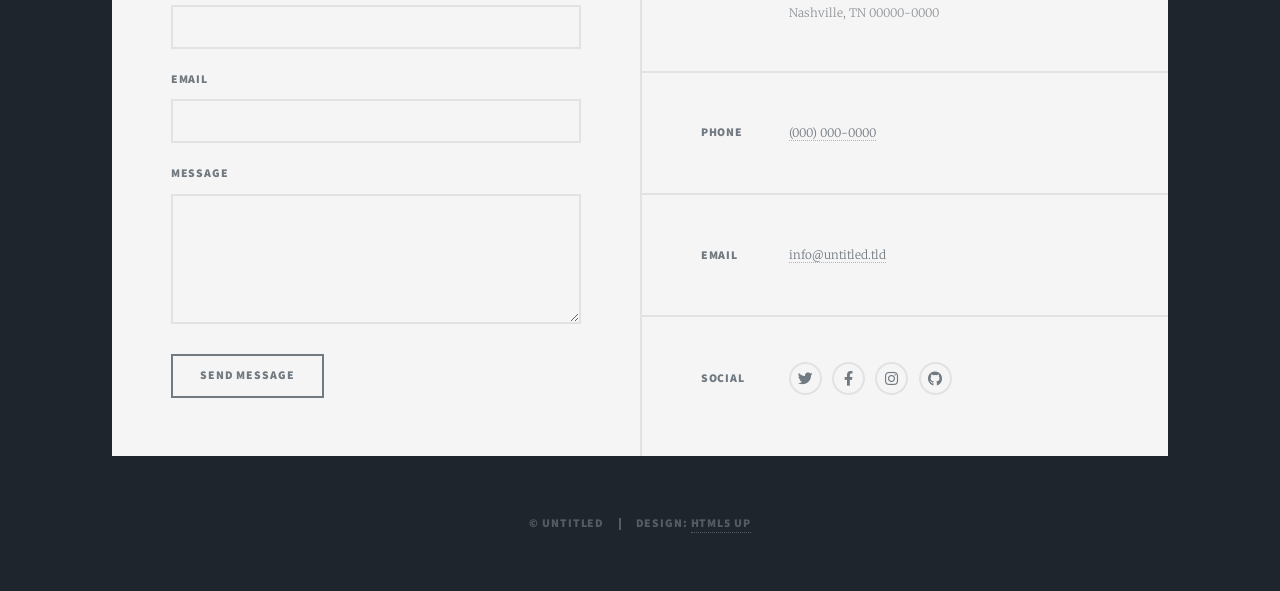
<file: generic.html>
<!DOCTYPE HTML>
<!--
	Massively by HTML5 UP
	html5up.net | @ajlkn
	Free for personal and commercial use under the CCA 3.0 license (html5up.net/license)
-->
<html>
	<head>
		<title>Generic Page - Rianne Voortman Portfolio</title>
		<meta charset="utf-8" />
		<meta name="viewport" content="width=device-width, initial-scale=1, user-scalable=no" />
		<link rel="stylesheet" href="assets/css/main.css" />
		<noscript><link rel="stylesheet" href="assets/css/noscript.css" /></noscript>
	</head>
	<body class="is-preload">

		<!-- Wrapper -->
			<div id="wrapper">

				<!-- Nav -->
					<nav id="nav">
						<ul class="links">
							<li><a href="index.html">Wer bin ich?</a></li>
							<li class="active"><a href="generic.html">Social Media Posts</a></li>
							<li><a href="elements.html">Projekte</a></li>
						</ul>
						<ul class="icons">
							<li><a href="#" class="icon brands fa-twitter"><span class="label">Twitter</span></a></li>
							<li><a href="#" class="icon brands fa-facebook-f"><span class="label">Facebook</span></a></li>
							<li><a href="#" class="icon brands fa-instagram"><span class="label">Instagram</span></a></li>
							<li><a href="#" class="icon brands fa-github"><span class="label">GitHub</span></a></li>
						</ul>
					</nav>

				<!-- Main -->
					<div id="main">

						<!-- Post -->
							<section class="post">
								<header class="major">
									<span class="date">April 25, 2017</span>
									<h1>This is a<br />
									Generic Page</h1>
									<p>Aenean ornare velit lacus varius enim ullamcorper proin aliquam<br />
									facilisis ante sed etiam magna interdum congue. Lorem ipsum dolor<br />
									amet nullam sed etiam veroeros.</p>
								</header>
								<div class="image main"><img src="images/pic01.jpg" alt="" /></div>
								<p>Donec eget ex magna. Interdum et malesuada fames ac ante ipsum primis in faucibus. Pellentesque venenatis dolor imperdiet dolor mattis sagittis. Praesent rutrum sem diam, vitae egestas enim auctor sit amet. Pellentesque leo mauris, consectetur id ipsum sit amet, fergiat. Pellentesque in mi eu massa lacinia malesuada et a elit. Donec urna ex, lacinia in purus ac, pretium pulvinar mauris. Nunc lorem mauris, fringilla in aliquam at, euismod in lectus. Pellentesque habitant morbi tristique senectus et netus et malesuada fames ac turpis egestas. Curabitur sapien risus, commodo eget turpis at, elementum convallis enim turpis, lorem ipsum dolor sit amet nullam.</p>
								<p>Lorem ipsum dolor sit amet, consectetur adipiscing elit. Duis dapibus rutrum facilisis. Class aptent taciti sociosqu ad litora torquent per conubia nostra, per inceptos himenaeos. Etiam tristique libero eu nibh porttitor fermentum. Nullam venenatis erat id vehicula viverra. Nunc ultrices eros ut ultricies condimentum. Mauris risus lacus, blandit sit amet venenatis non, bibendum vitae dolor. Nunc lorem mauris, fringilla in aliquam at, euismod in lectus. Pellentesque habitant morbi tristique senectus et netus et malesuada fames ac turpis egestas. In non lorem sit amet elit placerat maximus. Pellentesque aliquam maximus risus. Donec eget ex magna. Interdum et malesuada fames ac ante ipsum primis in faucibus. Pellentesque venenatis dolor imperdiet dolor mattis sagittis. Praesent rutrum sem diam, vitae egestas enim auctor sit amet. Pellentesque leo mauris, consectetur id ipsum.</p>
							</section>

					</div>

				<!-- Footer -->
					<footer id="footer">
						<section>
							<form method="post" action="#">
								<div class="fields">
									<div class="field">
										<label for="name">Name</label>
										<input type="text" name="name" id="name" />
									</div>
									<div class="field">
										<label for="email">Email</label>
										<input type="text" name="email" id="email" />
									</div>
									<div class="field">
										<label for="message">Message</label>
										<textarea name="message" id="message" rows="3"></textarea>
									</div>
								</div>
								<ul class="actions">
									<li><input type="submit" value="Send Message" /></li>
								</ul>
							</form>
						</section>
						<section class="split contact">
							<section class="alt">
								<h3>Address</h3>
								<p>1234 Somewhere Road #87257<br />
								Nashville, TN 00000-0000</p>
							</section>
							<section>
								<h3>Phone</h3>
								<p><a href="#">(000) 000-0000</a></p>
							</section>
							<section>
								<h3>Email</h3>
								<p><a href="#">info@untitled.tld</a></p>
							</section>
							<section>
								<h3>Social</h3>
								<ul class="icons alt">
									<li><a href="#" class="icon brands alt fa-twitter"><span class="label">Twitter</span></a></li>
									<li><a href="#" class="icon brands alt fa-facebook-f"><span class="label">Facebook</span></a></li>
									<li><a href="#" class="icon brands alt fa-instagram"><span class="label">Instagram</span></a></li>
									<li><a href="#" class="icon brands alt fa-github"><span class="label">GitHub</span></a></li>
								</ul>
							</section>
						</section>
					</footer>

				<!-- Copyright -->
					<div id="copyright">
						<ul><li>&copy; Untitled</li><li>Design: <a href="https://html5up.net">HTML5 UP</a></li></ul>
					</div>

			</div>

		<!-- Scripts -->
			<script src="assets/js/jquery.min.js"></script>
			<script src="assets/js/jquery.scrollex.min.js"></script>
			<script src="assets/js/jquery.scrolly.min.js"></script>
			<script src="assets/js/browser.min.js"></script>
			<script src="assets/js/breakpoints.min.js"></script>
			<script src="assets/js/util.js"></script>
			<script src="assets/js/main.js"></script>

	</body>
</html>
</file>
<file: assets/css/main.css>
@import url(fontawesome-all.min.css);
@import url("https://fonts.googleapis.com/css?family=Merriweather:300,700,300italic,700italic|Source+Sans+Pro:900");

/*
	Massively by HTML5 UP
	html5up.net | @ajlkn
	Free for personal and commercial use under the CCA 3.0 license (html5up.net/license)
*/

html, body, div, span, applet, object,
iframe, h1, h2, h3, h4, h5, h6, p, blockquote,
pre, a, abbr, acronym, address, big, cite,
code, del, dfn, em, img, ins, kbd, q, s, samp,
small, strike, strong, sub, sup, tt, var, b,
u, i, center, dl, dt, dd, ol, ul, li, fieldset,
form, label, legend, table, caption, tbody,
tfoot, thead, tr, th, td, article, aside,
canvas, details, embed, figure, figcaption,
footer, header, hgroup, menu, nav, output, ruby,
section, summary, time, mark, audio, video {
	margin: 0;
	padding: 0;
	border: 0;
	font-size: 100%;
	font: inherit;
	vertical-align: baseline;}

article, aside, details, figcaption, figure,
footer, header, hgroup, menu, nav, section {
	display: block;}

body {
	line-height: 1;
}

ol, ul {
	list-style: none;
}

blockquote, q {
	quotes: none;
}

	blockquote:before, blockquote:after, q:before, q:after {
		content: '';
		content: none;
	}

table {
	border-collapse: collapse;
	border-spacing: 0;
}

body {
	-webkit-text-size-adjust: none;
}

mark {
	background-color: transparent;
	color: inherit;
}

input::-moz-focus-inner {
	border: 0;
	padding: 0;
}

input, select, textarea {
	-moz-appearance: none;
	-webkit-appearance: none;
	-ms-appearance: none;
	appearance: none;
}

/* Basic */

	@-ms-viewport {
		width: device-width;
	}

	body {
		-ms-overflow-style: scrollbar;
	}

	@media screen and (max-width: 480px) {

		html, body {
			min-width: 320px;
		}

	}

	html {
		box-sizing: border-box;
	}

	*, *:before, *:after {
		box-sizing: inherit;
	}

	body {
		background-color: #1e252d;
	}

		body.is-preload *, body.is-preload *:before, body.is-preload *:after {
			-moz-animation: none !important;
			-webkit-animation: none !important;
			-ms-animation: none !important;
			animation: none !important;
			-moz-transition: none !important;
			-webkit-transition: none !important;
			-ms-transition: none !important;
			transition: none !important;
		}

/* Type */

	html {
		font-size: 16pt;
	}

		@media screen and (max-width: 1680px) {

			html {
				font-size: 12pt;
			}

		}

		@media screen and (max-width: 1280px) {

			html {
				font-size: 11pt;
			}

		}

		@media screen and (max-width: 360px) {

			html {
				font-size: 10pt;
			}

		}

	body {
		color: #212931;
	}

	body, input, select, textarea {
		font-family: "Merriweather", Georgia, serif;
		font-weight: 300;
		font-size: 1rem;
		line-height: 2.375;
	}

	a {
		-moz-transition: color 0.2s ease-in-out, background-color 0.2s ease-in-out, border-color 0.2s ease-in-out, box-shadow 0.2s ease-in-out;
		-webkit-transition: color 0.2s ease-in-out, background-color 0.2s ease-in-out, border-color 0.2s ease-in-out, box-shadow 0.2s ease-in-out;
		-ms-transition: color 0.2s ease-in-out, background-color 0.2s ease-in-out, border-color 0.2s ease-in-out, box-shadow 0.2s ease-in-out;
		transition: color 0.2s ease-in-out, background-color 0.2s ease-in-out, border-color 0.2s ease-in-out, box-shadow 0.2s ease-in-out;
		border-bottom: dotted 1px;
		text-decoration: none;
	}

		a:hover {
			border-bottom-color: transparent;
		}

	strong, b {
		font-weight: 600;
	}

	em, i {
		font-style: italic;
	}

	p {
		text-align: justify;
		margin: 0 0 2rem 0;
	}

	h1, h2, h3, h4, h5, h6 {
		font-family: "Source Sans Pro", Helvetica, sans-serif;
		font-weight: 900;
		line-height: 1.5;
		letter-spacing: 0.075em;
		text-transform: uppercase;
		margin: 0 0 1rem 0;
	}

		h1 a, h2 a, h3 a, h4 a, h5 a, h6 a {
			border-bottom: 0;
			color: inherit;
			text-decoration: none;
		}

	h1 {
		font-size: 4rem;
		line-height: 1.1;
		margin: 0 0 2rem 0;
	}

	h2 {
		font-size: 1.75rem;
		line-height: 1.3;
		margin: 0 0 1.5rem 0;
	}

	h3 {
		font-size: 1.25rem;
		margin: 0 0 1.5rem 0;
	}

	h4 {
		font-size: 1rem;
	}

	h5 {
		font-size: 0.9rem;
	}

	h6 {
		font-size: 0.8rem;
	}

	sub {
		font-size: 0.8rem;
		position: relative;
		top: 0.5rem;
	}

	sup {
		font-size: 0.8rem;
		position: relative;
		top: -0.5rem;
	}

	blockquote {
		border-left: solid 4px;
		font-style: italic;
		margin: 0 0 2rem 0;
		padding: 0.5rem 0 0.5rem 2rem;
	}

	code {
		border: solid 2px;
		font-family: "Courier New", monospace;
		font-size: 0.9rem;
		margin: 0 0.25rem;
		padding: 0.25rem 0.65rem;
	}

	pre {
		-webkit-overflow-scrolling: touch;
		font-family: "Courier New", monospace;
		font-size: 0.9rem;
		margin: 0 0 2rem 0;
	}

		pre code {
			display: block;
			line-height: 1.75;
			padding: 1rem 1.5rem;
			overflow-x: auto;
		}

	hr {
		border: 0;
		border-bottom: solid 2px;
		margin: 3rem 0;
	}

		hr.major {
			margin: 5rem 0;
		}

	.align-left {
		text-align: left;
	}

	.align-center {
		text-align: center;
	}

	.align-right {
		text-align: right;
	}

	input, select, textarea {
		color: #212931;
	}

	a {
		color: #212931;
		border-bottom-color: rgba(33, 41, 49, 0.5);
	}

		a:hover {
			border-bottom-color: transparent;
			color: #18bfef !important;
		}

	strong, b {
		color: #212931;
	}

	h1, h2, h3, h4, h5, h6 {
		color: #212931;
	}

	blockquote {
		border-left-color: #eeeeee;
	}

	code {
		background: rgba(220, 220, 220, 0.25);
		border-color: #eeeeee;
	}

	hr {
		border-bottom-color: #eeeeee;
	}

/* Row */

	.row {
		display: flex;
		flex-wrap: wrap;
		box-sizing: border-box;
		align-items: stretch;
	}

		.row > * {
			box-sizing: border-box;
		}

		.row.gtr-uniform > * > :last-child {
			margin-bottom: 0;
		}

		.row.aln-left {
			justify-content: flex-start;
		}

		.row.aln-center {
			justify-content: center;
		}

		.row.aln-right {
			justify-content: flex-end;
		}

		.row.aln-top {
			align-items: flex-start;
		}

		.row.aln-middle {
			align-items: center;
		}

		.row.aln-bottom {
			align-items: flex-end;
		}

		.row > .imp {
			order: -1;
		}

		.row > .col-1 {
			width: 8.33333%;
		}

		.row > .off-1 {
			margin-left: 8.33333%;
		}

		.row > .col-2 {
			width: 16.66667%;
		}

		.row > .off-2 {
			margin-left: 16.66667%;
		}

		.row > .col-3 {
			width: 25%;
		}

		.row > .off-3 {
			margin-left: 25%;
		}

		.row > .col-4 {
			width: 33.33333%;
		}

		.row > .off-4 {
			margin-left: 33.33333%;
		}

		.row > .col-5 {
			width: 41.66667%;
		}

		.row > .off-5 {
			margin-left: 41.66667%;
		}

		.row > .col-6 {
			width: 50%;
		}

		.row > .off-6 {
			margin-left: 50%;
		}

		.row > .col-7 {
			width: 58.33333%;
		}

		.row > .off-7 {
			margin-left: 58.33333%;
		}

		.row > .col-8 {
			width: 66.66667%;
		}

		.row > .off-8 {
			margin-left: 66.66667%;
		}

		.row > .col-9 {
			width: 75%;
		}

		.row > .off-9 {
			margin-left: 75%;
		}

		.row > .col-10 {
			width: 83.33333%;
		}

		.row > .off-10 {
			margin-left: 83.33333%;
		}

		.row > .col-11 {
			width: 91.66667%;
		}

		.row > .off-11 {
			margin-left: 91.66667%;
		}

		.row > .col-12 {
			width: 100%;
		}

		.row > .off-12 {
			margin-left: 100%;
		}

		.row.gtr-0 {
			margin-top: 0;
			margin-left: 0rem;
		}

			.row.gtr-0 > * {
				padding: 0 0 0 0rem;
			}

			.row.gtr-0.gtr-uniform {
				margin-top: 0rem;
			}

				.row.gtr-0.gtr-uniform > * {
					padding-top: 0rem;
				}

		.row.gtr-25 {
			margin-top: 0;
			margin-left: -0.375rem;
		}

			.row.gtr-25 > * {
				padding: 0 0 0 0.375rem;
			}

			.row.gtr-25.gtr-uniform {
				margin-top: -0.375rem;
			}

				.row.gtr-25.gtr-uniform > * {
					padding-top: 0.375rem;
				}

		.row.gtr-50 {
			margin-top: 0;
			margin-left: -0.75rem;
		}

			.row.gtr-50 > * {
				padding: 0 0 0 0.75rem;
			}

			.row.gtr-50.gtr-uniform {
				margin-top: -0.75rem;
			}

				.row.gtr-50.gtr-uniform > * {
					padding-top: 0.75rem;
				}

		.row {
			margin-top: 0;
			margin-left: -1.5rem;
		}

			.row > * {
				padding: 0 0 0 1.5rem;
			}

			.row.gtr-uniform {
				margin-top: -1.5rem;
			}

				.row.gtr-uniform > * {
					padding-top: 1.5rem;
				}

		.row.gtr-150 {
			margin-top: 0;
			margin-left: -2.25rem;
		}

			.row.gtr-150 > * {
				padding: 0 0 0 2.25rem;
			}

			.row.gtr-150.gtr-uniform {
				margin-top: -2.25rem;
			}

				.row.gtr-150.gtr-uniform > * {
					padding-top: 2.25rem;
				}

		.row.gtr-200 {
			margin-top: 0;
			margin-left: -3rem;
		}

			.row.gtr-200 > * {
				padding: 0 0 0 3rem;
			}

			.row.gtr-200.gtr-uniform {
				margin-top: -3rem;
			}

				.row.gtr-200.gtr-uniform > * {
					padding-top: 3rem;
				}

		@media screen and (max-width: 1680px) {

			.row {
				display: flex;
				flex-wrap: wrap;
				box-sizing: border-box;
				align-items: stretch;
			}

				.row > * {
					box-sizing: border-box;
				}

				.row.gtr-uniform > * > :last-child {
					margin-bottom: 0;
				}

				.row.aln-left {
					justify-content: flex-start;
				}

				.row.aln-center {
					justify-content: center;
				}

				.row.aln-right {
					justify-content: flex-end;
				}

				.row.aln-top {
					align-items: flex-start;
				}

				.row.aln-middle {
					align-items: center;
				}

				.row.aln-bottom {
					align-items: flex-end;
				}

				.row > .imp-xlarge {
					order: -1;
				}

				.row > .col-1-xlarge {
					width: 8.33333%;
				}

				.row > .off-1-xlarge {
					margin-left: 8.33333%;
				}

				.row > .col-2-xlarge {
					width: 16.66667%;
				}

				.row > .off-2-xlarge {
					margin-left: 16.66667%;
				}

				.row > .col-3-xlarge {
					width: 25%;
				}

				.row > .off-3-xlarge {
					margin-left: 25%;
				}

				.row > .col-4-xlarge {
					width: 33.33333%;
				}

				.row > .off-4-xlarge {
					margin-left: 33.33333%;
				}

				.row > .col-5-xlarge {
					width: 41.66667%;
				}

				.row > .off-5-xlarge {
					margin-left: 41.66667%;
				}

				.row > .col-6-xlarge {
					width: 50%;
				}

				.row > .off-6-xlarge {
					margin-left: 50%;
				}

				.row > .col-7-xlarge {
					width: 58.33333%;
				}

				.row > .off-7-xlarge {
					margin-left: 58.33333%;
				}

				.row > .col-8-xlarge {
					width: 66.66667%;
				}

				.row > .off-8-xlarge {
					margin-left: 66.66667%;
				}

				.row > .col-9-xlarge {
					width: 75%;
				}

				.row > .off-9-xlarge {
					margin-left: 75%;
				}

				.row > .col-10-xlarge {
					width: 83.33333%;
				}

				.row > .off-10-xlarge {
					margin-left: 83.33333%;
				}

				.row > .col-11-xlarge {
					width: 91.66667%;
				}

				.row > .off-11-xlarge {
					margin-left: 91.66667%;
				}

				.row > .col-12-xlarge {
					width: 100%;
				}

				.row > .off-12-xlarge {
					margin-left: 100%;
				}

				.row.gtr-0 {
					margin-top: 0;
					margin-left: 0rem;
				}

					.row.gtr-0 > * {
						padding: 0 0 0 0rem;
					}

					.row.gtr-0.gtr-uniform {
						margin-top: 0rem;
					}

						.row.gtr-0.gtr-uniform > * {
							padding-top: 0rem;
						}

				.row.gtr-25 {
					margin-top: 0;
					margin-left: -0.375rem;
				}

					.row.gtr-25 > * {
						padding: 0 0 0 0.375rem;
					}

					.row.gtr-25.gtr-uniform {
						margin-top: -0.375rem;
					}

						.row.gtr-25.gtr-uniform > * {
							padding-top: 0.375rem;
						}

				.row.gtr-50 {
					margin-top: 0;
					margin-left: -0.75rem;
				}

					.row.gtr-50 > * {
						padding: 0 0 0 0.75rem;
					}

					.row.gtr-50.gtr-uniform {
						margin-top: -0.75rem;
					}

						.row.gtr-50.gtr-uniform > * {
							padding-top: 0.75rem;
						}

				.row {
					margin-top: 0;
					margin-left: -1.5rem;
				}

					.row > * {
						padding: 0 0 0 1.5rem;
					}

					.row.gtr-uniform {
						margin-top: -1.5rem;
					}

						.row.gtr-uniform > * {
							padding-top: 1.5rem;
						}

				.row.gtr-150 {
					margin-top: 0;
					margin-left: -2.25rem;
				}

					.row.gtr-150 > * {
						padding: 0 0 0 2.25rem;
					}

					.row.gtr-150.gtr-uniform {
						margin-top: -2.25rem;
					}

						.row.gtr-150.gtr-uniform > * {
							padding-top: 2.25rem;
						}

				.row.gtr-200 {
					margin-top: 0;
					margin-left: -3rem;
				}

					.row.gtr-200 > * {
						padding: 0 0 0 3rem;
					}

					.row.gtr-200.gtr-uniform {
						margin-top: -3rem;
					}

						.row.gtr-200.gtr-uniform > * {
							padding-top: 3rem;
						}

		}

		@media screen and (max-width: 1280px) {

			.row {
				display: flex;
				flex-wrap: wrap;
				box-sizing: border-box;
				align-items: stretch;
			}

				.row > * {
					box-sizing: border-box;
				}

				.row.gtr-uniform > * > :last-child {
					margin-bottom: 0;
				}

				.row.aln-left {
					justify-content: flex-start;
				}

				.row.aln-center {
					justify-content: center;
				}

				.row.aln-right {
					justify-content: flex-end;
				}

				.row.aln-top {
					align-items: flex-start;
				}

				.row.aln-middle {
					align-items: center;
				}

				.row.aln-bottom {
					align-items: flex-end;
				}

				.row > .imp-large {
					order: -1;
				}

				.row > .col-1-large {
					width: 8.33333%;
				}

				.row > .off-1-large {
					margin-left: 8.33333%;
				}

				.row > .col-2-large {
					width: 16.66667%;
				}

				.row > .off-2-large {
					margin-left: 16.66667%;
				}

				.row > .col-3-large {
					width: 25%;
				}

				.row > .off-3-large {
					margin-left: 25%;
				}

				.row > .col-4-large {
					width: 33.33333%;
				}

				.row > .off-4-large {
					margin-left: 33.33333%;
				}

				.row > .col-5-large {
					width: 41.66667%;
				}

				.row > .off-5-large {
					margin-left: 41.66667%;
				}

				.row > .col-6-large {
					width: 50%;
				}

				.row > .off-6-large {
					margin-left: 50%;
				}

				.row > .col-7-large {
					width: 58.33333%;
				}

				.row > .off-7-large {
					margin-left: 58.33333%;
				}

				.row > .col-8-large {
					width: 66.66667%;
				}

				.row > .off-8-large {
					margin-left: 66.66667%;
				}

				.row > .col-9-large {
					width: 75%;
				}

				.row > .off-9-large {
					margin-left: 75%;
				}

				.row > .col-10-large {
					width: 83.33333%;
				}

				.row > .off-10-large {
					margin-left: 83.33333%;
				}

				.row > .col-11-large {
					width: 91.66667%;
				}

				.row > .off-11-large {
					margin-left: 91.66667%;
				}

				.row > .col-12-large {
					width: 100%;
				}

				.row > .off-12-large {
					margin-left: 100%;
				}

				.row.gtr-0 {
					margin-top: 0;
					margin-left: 0rem;
				}

					.row.gtr-0 > * {
						padding: 0 0 0 0rem;
					}

					.row.gtr-0.gtr-uniform {
						margin-top: 0rem;
					}

						.row.gtr-0.gtr-uniform > * {
							padding-top: 0rem;
						}

				.row.gtr-25 {
					margin-top: 0;
					margin-left: -0.375rem;
				}

					.row.gtr-25 > * {
						padding: 0 0 0 0.375rem;
					}

					.row.gtr-25.gtr-uniform {
						margin-top: -0.375rem;
					}

						.row.gtr-25.gtr-uniform > * {
							padding-top: 0.375rem;
						}

				.row.gtr-50 {
					margin-top: 0;
					margin-left: -0.75rem;
				}

					.row.gtr-50 > * {
						padding: 0 0 0 0.75rem;
					}

					.row.gtr-50.gtr-uniform {
						margin-top: -0.75rem;
					}

						.row.gtr-50.gtr-uniform > * {
							padding-top: 0.75rem;
						}

				.row {
					margin-top: 0;
					margin-left: -1.5rem;
				}

					.row > * {
						padding: 0 0 0 1.5rem;
					}

					.row.gtr-uniform {
						margin-top: -1.5rem;
					}

						.row.gtr-uniform > * {
							padding-top: 1.5rem;
						}

				.row.gtr-150 {
					margin-top: 0;
					margin-left: -2.25rem;
				}

					.row.gtr-150 > * {
						padding: 0 0 0 2.25rem;
					}

					.row.gtr-150.gtr-uniform {
						margin-top: -2.25rem;
					}

						.row.gtr-150.gtr-uniform > * {
							padding-top: 2.25rem;
						}

				.row.gtr-200 {
					margin-top: 0;
					margin-left: -3rem;
				}

					.row.gtr-200 > * {
						padding: 0 0 0 3rem;
					}

					.row.gtr-200.gtr-uniform {
						margin-top: -3rem;
					}

						.row.gtr-200.gtr-uniform > * {
							padding-top: 3rem;
						}

		}

		@media screen and (max-width: 980px) {

			.row {
				display: flex;
				flex-wrap: wrap;
				box-sizing: border-box;
				align-items: stretch;
			}

				.row > * {
					box-sizing: border-box;
				}

				.row.gtr-uniform > * > :last-child {
					margin-bottom: 0;
				}

				.row.aln-left {
					justify-content: flex-start;
				}

				.row.aln-center {
					justify-content: center;
				}

				.row.aln-right {
					justify-content: flex-end;
				}

				.row.aln-top {
					align-items: flex-start;
				}

				.row.aln-middle {
					align-items: center;
				}

				.row.aln-bottom {
					align-items: flex-end;
				}

				.row > .imp-medium {
					order: -1;
				}

				.row > .col-1-medium {
					width: 8.33333%;
				}

				.row > .off-1-medium {
					margin-left: 8.33333%;
				}

				.row > .col-2-medium {
					width: 16.66667%;
				}

				.row > .off-2-medium {
					margin-left: 16.66667%;
				}

				.row > .col-3-medium {
					width: 25%;
				}

				.row > .off-3-medium {
					margin-left: 25%;
				}

				.row > .col-4-medium {
					width: 33.33333%;
				}

				.row > .off-4-medium {
					margin-left: 33.33333%;
				}

				.row > .col-5-medium {
					width: 41.66667%;
				}

				.row > .off-5-medium {
					margin-left: 41.66667%;
				}

				.row > .col-6-medium {
					width: 50%;
				}

				.row > .off-6-medium {
					margin-left: 50%;
				}

				.row > .col-7-medium {
					width: 58.33333%;
				}

				.row > .off-7-medium {
					margin-left: 58.33333%;
				}

				.row > .col-8-medium {
					width: 66.66667%;
				}

				.row > .off-8-medium {
					margin-left: 66.66667%;
				}

				.row > .col-9-medium {
					width: 75%;
				}

				.row > .off-9-medium {
					margin-left: 75%;
				}

				.row > .col-10-medium {
					width: 83.33333%;
				}

				.row > .off-10-medium {
					margin-left: 83.33333%;
				}

				.row > .col-11-medium {
					width: 91.66667%;
				}

				.row > .off-11-medium {
					margin-left: 91.66667%;
				}

				.row > .col-12-medium {
					width: 100%;
				}

				.row > .off-12-medium {
					margin-left: 100%;
				}

				.row.gtr-0 {
					margin-top: 0;
					margin-left: 0rem;
				}

					.row.gtr-0 > * {
						padding: 0 0 0 0rem;
					}

					.row.gtr-0.gtr-uniform {
						margin-top: 0rem;
					}

						.row.gtr-0.gtr-uniform > * {
							padding-top: 0rem;
						}

				.row.gtr-25 {
					margin-top: 0;
					margin-left: -0.375rem;
				}

					.row.gtr-25 > * {
						padding: 0 0 0 0.375rem;
					}

					.row.gtr-25.gtr-uniform {
						margin-top: -0.375rem;
					}

						.row.gtr-25.gtr-uniform > * {
							padding-top: 0.375rem;
						}

				.row.gtr-50 {
					margin-top: 0;
					margin-left: -0.75rem;
				}

					.row.gtr-50 > * {
						padding: 0 0 0 0.75rem;
					}

					.row.gtr-50.gtr-uniform {
						margin-top: -0.75rem;
					}

						.row.gtr-50.gtr-uniform > * {
							padding-top: 0.75rem;
						}

				.row {
					margin-top: 0;
					margin-left: -1.5rem;
				}

					.row > * {
						padding: 0 0 0 1.5rem;
					}

					.row.gtr-uniform {
						margin-top: -1.5rem;
					}

						.row.gtr-uniform > * {
							padding-top: 1.5rem;
						}

				.row.gtr-150 {
					margin-top: 0;
					margin-left: -2.25rem;
				}

					.row.gtr-150 > * {
						padding: 0 0 0 2.25rem;
					}

					.row.gtr-150.gtr-uniform {
						margin-top: -2.25rem;
					}

						.row.gtr-150.gtr-uniform > * {
							padding-top: 2.25rem;
						}

				.row.gtr-200 {
					margin-top: 0;
					margin-left: -3rem;
				}

					.row.gtr-200 > * {
						padding: 0 0 0 3rem;
					}

					.row.gtr-200.gtr-uniform {
						margin-top: -3rem;
					}

						.row.gtr-200.gtr-uniform > * {
							padding-top: 3rem;
						}

		}

		@media screen and (max-width: 736px) {

			.row {
				display: flex;
				flex-wrap: wrap;
				box-sizing: border-box;
				align-items: stretch;
			}

				.row > * {
					box-sizing: border-box;
				}

				.row.gtr-uniform > * > :last-child {
					margin-bottom: 0;
				}

				.row.aln-left {
					justify-content: flex-start;
				}

				.row.aln-center {
					justify-content: center;
				}

				.row.aln-right {
					justify-content: flex-end;
				}

				.row.aln-top {
					align-items: flex-start;
				}

				.row.aln-middle {
					align-items: center;
				}

				.row.aln-bottom {
					align-items: flex-end;
				}

				.row > .imp-small {
					order: -1;
				}

				.row > .col-1-small {
					width: 8.33333%;
				}

				.row > .off-1-small {
					margin-left: 8.33333%;
				}

				.row > .col-2-small {
					width: 16.66667%;
				}

				.row > .off-2-small {
					margin-left: 16.66667%;
				}

				.row > .col-3-small {
					width: 25%;
				}

				.row > .off-3-small {
					margin-left: 25%;
				}

				.row > .col-4-small {
					width: 33.33333%;
				}

				.row > .off-4-small {
					margin-left: 33.33333%;
				}

				.row > .col-5-small {
					width: 41.66667%;
				}

				.row > .off-5-small {
					margin-left: 41.66667%;
				}

				.row > .col-6-small {
					width: 50%;
				}

				.row > .off-6-small {
					margin-left: 50%;
				}

				.row > .col-7-small {
					width: 58.33333%;
				}

				.row > .off-7-small {
					margin-left: 58.33333%;
				}

				.row > .col-8-small {
					width: 66.66667%;
				}

				.row > .off-8-small {
					margin-left: 66.66667%;
				}

				.row > .col-9-small {
					width: 75%;
				}

				.row > .off-9-small {
					margin-left: 75%;
				}

				.row > .col-10-small {
					width: 83.33333%;
				}

				.row > .off-10-small {
					margin-left: 83.33333%;
				}

				.row > .col-11-small {
					width: 91.66667%;
				}

				.row > .off-11-small {
					margin-left: 91.66667%;
				}

				.row > .col-12-small {
					width: 100%;
				}

				.row > .off-12-small {
					margin-left: 100%;
				}

				.row.gtr-0 {
					margin-top: 0;
					margin-left: 0rem;
				}

					.row.gtr-0 > * {
						padding: 0 0 0 0rem;
					}

					.row.gtr-0.gtr-uniform {
						margin-top: 0rem;
					}

						.row.gtr-0.gtr-uniform > * {
							padding-top: 0rem;
						}

				.row.gtr-25 {
					margin-top: 0;
					margin-left: -0.375rem;
				}

					.row.gtr-25 > * {
						padding: 0 0 0 0.375rem;
					}

					.row.gtr-25.gtr-uniform {
						margin-top: -0.375rem;
					}

						.row.gtr-25.gtr-uniform > * {
							padding-top: 0.375rem;
						}

				.row.gtr-50 {
					margin-top: 0;
					margin-left: -0.75rem;
				}

					.row.gtr-50 > * {
						padding: 0 0 0 0.75rem;
					}

					.row.gtr-50.gtr-uniform {
						margin-top: -0.75rem;
					}

						.row.gtr-50.gtr-uniform > * {
							padding-top: 0.75rem;
						}

				.row {
					margin-top: 0;
					margin-left: -1.5rem;
				}

					.row > * {
						padding: 0 0 0 1.5rem;
					}

					.row.gtr-uniform {
						margin-top: -1.5rem;
					}

						.row.gtr-uniform > * {
							padding-top: 1.5rem;
						}

				.row.gtr-150 {
					margin-top: 0;
					margin-left: -2.25rem;
				}

					.row.gtr-150 > * {
						padding: 0 0 0 2.25rem;
					}

					.row.gtr-150.gtr-uniform {
						margin-top: -2.25rem;
					}

						.row.gtr-150.gtr-uniform > * {
							padding-top: 2.25rem;
						}

				.row.gtr-200 {
					margin-top: 0;
					margin-left: -3rem;
				}

					.row.gtr-200 > * {
						padding: 0 0 0 3rem;
					}

					.row.gtr-200.gtr-uniform {
						margin-top: -3rem;
					}

						.row.gtr-200.gtr-uniform > * {
							padding-top: 3rem;
						}

		}

		@media screen and (max-width: 480px) {

			.row {
				display: flex;
				flex-wrap: wrap;
				box-sizing: border-box;
				align-items: stretch;
			}

				.row > * {
					box-sizing: border-box;
				}

				.row.gtr-uniform > * > :last-child {
					margin-bottom: 0;
				}

				.row.aln-left {
					justify-content: flex-start;
				}

				.row.aln-center {
					justify-content: center;
				}

				.row.aln-right {
					justify-content: flex-end;
				}

				.row.aln-top {
					align-items: flex-start;
				}

				.row.aln-middle {
					align-items: center;
				}

				.row.aln-bottom {
					align-items: flex-end;
				}

				.row > .imp-xsmall {
					order: -1;
				}

				.row > .col-1-xsmall {
					width: 8.33333%;
				}

				.row > .off-1-xsmall {
					margin-left: 8.33333%;
				}

				.row > .col-2-xsmall {
					width: 16.66667%;
				}

				.row > .off-2-xsmall {
					margin-left: 16.66667%;
				}

				.row > .col-3-xsmall {
					width: 25%;
				}

				.row > .off-3-xsmall {
					margin-left: 25%;
				}

				.row > .col-4-xsmall {
					width: 33.33333%;
				}

				.row > .off-4-xsmall {
					margin-left: 33.33333%;
				}

				.row > .col-5-xsmall {
					width: 41.66667%;
				}

				.row > .off-5-xsmall {
					margin-left: 41.66667%;
				}

				.row > .col-6-xsmall {
					width: 50%;
				}

				.row > .off-6-xsmall {
					margin-left: 50%;
				}

				.row > .col-7-xsmall {
					width: 58.33333%;
				}

				.row > .off-7-xsmall {
					margin-left: 58.33333%;
				}

				.row > .col-8-xsmall {
					width: 66.66667%;
				}

				.row > .off-8-xsmall {
					margin-left: 66.66667%;
				}

				.row > .col-9-xsmall {
					width: 75%;
				}

				.row > .off-9-xsmall {
					margin-left: 75%;
				}

				.row > .col-10-xsmall {
					width: 83.33333%;
				}

				.row > .off-10-xsmall {
					margin-left: 83.33333%;
				}

				.row > .col-11-xsmall {
					width: 91.66667%;
				}

				.row > .off-11-xsmall {
					margin-left: 91.66667%;
				}

				.row > .col-12-xsmall {
					width: 100%;
				}

				.row > .off-12-xsmall {
					margin-left: 100%;
				}

				.row.gtr-0 {
					margin-top: 0;
					margin-left: 0rem;
				}

					.row.gtr-0 > * {
						padding: 0 0 0 0rem;
					}

					.row.gtr-0.gtr-uniform {
						margin-top: 0rem;
					}

						.row.gtr-0.gtr-uniform > * {
							padding-top: 0rem;
						}

				.row.gtr-25 {
					margin-top: 0;
					margin-left: -0.375rem;
				}

					.row.gtr-25 > * {
						padding: 0 0 0 0.375rem;
					}

					.row.gtr-25.gtr-uniform {
						margin-top: -0.375rem;
					}

						.row.gtr-25.gtr-uniform > * {
							padding-top: 0.375rem;
						}

				.row.gtr-50 {
					margin-top: 0;
					margin-left: -0.75rem;
				}

					.row.gtr-50 > * {
						padding: 0 0 0 0.75rem;
					}

					.row.gtr-50.gtr-uniform {
						margin-top: -0.75rem;
					}

						.row.gtr-50.gtr-uniform > * {
							padding-top: 0.75rem;
						}

				.row {
					margin-top: 0;
					margin-left: -1.5rem;
				}

					.row > * {
						padding: 0 0 0 1.5rem;
					}

					.row.gtr-uniform {
						margin-top: -1.5rem;
					}

						.row.gtr-uniform > * {
							padding-top: 1.5rem;
						}

				.row.gtr-150 {
					margin-top: 0;
					margin-left: -2.25rem;
				}

					.row.gtr-150 > * {
						padding: 0 0 0 2.25rem;
					}

					.row.gtr-150.gtr-uniform {
						margin-top: -2.25rem;
					}

						.row.gtr-150.gtr-uniform > * {
							padding-top: 2.25rem;
						}

				.row.gtr-200 {
					margin-top: 0;
					margin-left: -3rem;
				}

					.row.gtr-200 > * {
						padding: 0 0 0 3rem;
					}

					.row.gtr-200.gtr-uniform {
						margin-top: -3rem;
					}

						.row.gtr-200.gtr-uniform > * {
							padding-top: 3rem;
						}

		}

		@media screen and (max-width: 360px) {

			.row {
				display: flex;
				flex-wrap: wrap;
				box-sizing: border-box;
				align-items: stretch;
			}

				.row > * {
					box-sizing: border-box;
				}

				.row.gtr-uniform > * > :last-child {
					margin-bottom: 0;
				}

				.row.aln-left {
					justify-content: flex-start;
				}

				.row.aln-center {
					justify-content: center;
				}

				.row.aln-right {
					justify-content: flex-end;
				}

				.row.aln-top {
					align-items: flex-start;
				}

				.row.aln-middle {
					align-items: center;
				}

				.row.aln-bottom {
					align-items: flex-end;
				}

				.row > .imp-xxsmall {
					order: -1;
				}

				.row > .col-1-xxsmall {
					width: 8.33333%;
				}

				.row > .off-1-xxsmall {
					margin-left: 8.33333%;
				}

				.row > .col-2-xxsmall {
					width: 16.66667%;
				}

				.row > .off-2-xxsmall {
					margin-left: 16.66667%;
				}

				.row > .col-3-xxsmall {
					width: 25%;
				}

				.row > .off-3-xxsmall {
					margin-left: 25%;
				}

				.row > .col-4-xxsmall {
					width: 33.33333%;
				}

				.row > .off-4-xxsmall {
					margin-left: 33.33333%;
				}

				.row > .col-5-xxsmall {
					width: 41.66667%;
				}

				.row > .off-5-xxsmall {
					margin-left: 41.66667%;
				}

				.row > .col-6-xxsmall {
					width: 50%;
				}

				.row > .off-6-xxsmall {
					margin-left: 50%;
				}

				.row > .col-7-xxsmall {
					width: 58.33333%;
				}

				.row > .off-7-xxsmall {
					margin-left: 58.33333%;
				}

				.row > .col-8-xxsmall {
					width: 66.66667%;
				}

				.row > .off-8-xxsmall {
					margin-left: 66.66667%;
				}

				.row > .col-9-xxsmall {
					width: 75%;
				}

				.row > .off-9-xxsmall {
					margin-left: 75%;
				}

				.row > .col-10-xxsmall {
					width: 83.33333%;
				}

				.row > .off-10-xxsmall {
					margin-left: 83.33333%;
				}

				.row > .col-11-xxsmall {
					width: 91.66667%;
				}

				.row > .off-11-xxsmall {
					margin-left: 91.66667%;
				}

				.row > .col-12-xxsmall {
					width: 100%;
				}

				.row > .off-12-xxsmall {
					margin-left: 100%;
				}

				.row.gtr-0 {
					margin-top: 0;
					margin-left: 0rem;
				}

					.row.gtr-0 > * {
						padding: 0 0 0 0rem;
					}

					.row.gtr-0.gtr-uniform {
						margin-top: 0rem;
					}

						.row.gtr-0.gtr-uniform > * {
							padding-top: 0rem;
						}

				.row.gtr-25 {
					margin-top: 0;
					margin-left: -0.375rem;
				}

					.row.gtr-25 > * {
						padding: 0 0 0 0.375rem;
					}

					.row.gtr-25.gtr-uniform {
						margin-top: -0.375rem;
					}

						.row.gtr-25.gtr-uniform > * {
							padding-top: 0.375rem;
						}

				.row.gtr-50 {
					margin-top: 0;
					margin-left: -0.75rem;
				}

					.row.gtr-50 > * {
						padding: 0 0 0 0.75rem;
					}

					.row.gtr-50.gtr-uniform {
						margin-top: -0.75rem;
					}

						.row.gtr-50.gtr-uniform > * {
							padding-top: 0.75rem;
						}

				.row {
					margin-top: 0;
					margin-left: -1.5rem;
				}

					.row > * {
						padding: 0 0 0 1.5rem;
					}

					.row.gtr-uniform {
						margin-top: -1.5rem;
					}

						.row.gtr-uniform > * {
							padding-top: 1.5rem;
						}

				.row.gtr-150 {
					margin-top: 0;
					margin-left: -2.25rem;
				}

					.row.gtr-150 > * {
						padding: 0 0 0 2.25rem;
					}

					.row.gtr-150.gtr-uniform {
						margin-top: -2.25rem;
					}

						.row.gtr-150.gtr-uniform > * {
							padding-top: 2.25rem;
						}

				.row.gtr-200 {
					margin-top: 0;
					margin-left: -3rem;
				}

					.row.gtr-200 > * {
						padding: 0 0 0 3rem;
					}

					.row.gtr-200.gtr-uniform {
						margin-top: -3rem;
					}

						.row.gtr-200.gtr-uniform > * {
							padding-top: 3rem;
						}

		}

/* Box */

	.box {
		border: solid 2px;
		margin-bottom: 2rem;
		padding: 1.5rem;
	}

		.box > :last-child,
		.box > :last-child > :last-child,
		.box > :last-child > :last-child > :last-child {
			margin-bottom: 0;
		}

		.box.alt {
			border: 0;
			border-radius: 0;
			padding: 0;
		}

	.box {
		border-color: #eeeeee;
	}

/* Button */

	input[type="submit"],
	input[type="reset"],
	input[type="button"],
	button,
	.button {
		-moz-appearance: none;
		-webkit-appearance: none;
		-ms-appearance: none;
		appearance: none;
		-moz-transition: background-color 0.2s ease-in-out, box-shadow 0.2s ease-in-out, color 0.2s ease-in-out;
		-webkit-transition: background-color 0.2s ease-in-out, box-shadow 0.2s ease-in-out, color 0.2s ease-in-out;
		-ms-transition: background-color 0.2s ease-in-out, box-shadow 0.2s ease-in-out, color 0.2s ease-in-out;
		transition: background-color 0.2s ease-in-out, box-shadow 0.2s ease-in-out, color 0.2s ease-in-out;
		border: 0;
		border-radius: 0;
		cursor: pointer;
		display: inline-block;
		font-family: "Source Sans Pro", Helvetica, sans-serif;
		font-size: 0.8rem;
		font-weight: 900;
		letter-spacing: 0.075em;
		height: 3rem;
		line-height: 3rem;
		padding: 0 2rem;
		text-align: center;
		text-decoration: none;
		text-transform: uppercase;
		white-space: nowrap;
	}

		input[type="submit"].icon:before,
		input[type="reset"].icon:before,
		input[type="button"].icon:before,
		button.icon:before,
		.button.icon:before {
			margin-right: 0.5rem;
		}

		input[type="submit"].icon.solo,
		input[type="reset"].icon.solo,
		input[type="button"].icon.solo,
		button.icon.solo,
		.button.icon.solo {
			position: relative;
			width: 4rem;
			height: 4rem;
			line-height: 4rem;
			border-radius: 4rem;
			text-indent: 4rem;
			overflow: hidden;
			padding: 0;
			white-space: nowrap;
		}

			input[type="submit"].icon.solo:before,
			input[type="reset"].icon.solo:before,
			input[type="button"].icon.solo:before,
			button.icon.solo:before,
			.button.icon.solo:before {
				position: absolute;
				display: block;
				top: 0;
				left: 0;
				width: inherit;
				height: inherit;
				line-height: inherit;
				font-size: 1.25rem;
				margin-right: 0;
				text-align: center;
				text-indent: 0;
			}

		input[type="submit"].fit,
		input[type="reset"].fit,
		input[type="button"].fit,
		button.fit,
		.button.fit {
			width: 100%;
		}

		input[type="submit"].small,
		input[type="reset"].small,
		input[type="button"].small,
		button.small,
		.button.small {
			font-size: 0.7rem;
			height: 2.5rem;
			line-height: 2.5rem;
			padding: 0 1.5rem;
		}

		input[type="submit"].large,
		input[type="reset"].large,
		input[type="button"].large,
		button.large,
		.button.large {
			font-size: 0.9rem;
			height: 3.5rem;
			line-height: 3.5rem;
			padding: 0 2.75rem;
		}

		@media screen and (max-width: 980px) {

			input[type="submit"],
			input[type="reset"],
			input[type="button"],
			button,
			.button {
				font-size: 0.9rem;
				height: 3.25rem;
				line-height: 3.25rem;
			}

				input[type="submit"].large,
				input[type="reset"].large,
				input[type="button"].large,
				button.large,
				.button.large {
					font-size: 1rem;
					height: 3.75rem;
					line-height: 3.75rem;
				}

		}

		input[type="submit"].disabled, input[type="submit"]:disabled,
		input[type="reset"].disabled,
		input[type="reset"]:disabled,
		input[type="button"].disabled,
		input[type="button"]:disabled,
		button.disabled,
		button:disabled,
		.button.disabled,
		.button:disabled {
			pointer-events: none;
			opacity: 0.25;
		}

	input[type="submit"],
	input[type="reset"],
	input[type="button"],
	button,
	.button {
		background-color: transparent;
		box-shadow: inset 0 0 0 2px #212931;
		color: #212931 !important;
	}

		input[type="submit"]:hover,
		input[type="reset"]:hover,
		input[type="button"]:hover,
		button:hover,
		.button:hover {
			box-shadow: inset 0 0 0 2px #18bfef;
			color: #18bfef !important;
		}

		input[type="submit"].primary,
		input[type="reset"].primary,
		input[type="button"].primary,
		button.primary,
		.button.primary {
			background-color: #212931;
			box-shadow: none;
			color: #ffffff !important;
		}

			input[type="submit"].primary:hover,
			input[type="reset"].primary:hover,
			input[type="button"].primary:hover,
			button.primary:hover,
			.button.primary:hover {
				background-color: #18bfef;
			}

/* Form */

	form {
		margin: 0 0 2rem 0;
	}

		form > :last-child {
			margin-bottom: 0;
		}

		form > .fields {
			display: -moz-flex;
			display: -webkit-flex;
			display: -ms-flex;
			display: flex;
			-moz-flex-wrap: wrap;
			-webkit-flex-wrap: wrap;
			-ms-flex-wrap: wrap;
			flex-wrap: wrap;
			width: calc(100% + 3rem);
			margin: -1.5rem 0 2rem -1.5rem;
		}

			form > .fields > .field {
				-moz-flex-grow: 0;
				-webkit-flex-grow: 0;
				-ms-flex-grow: 0;
				flex-grow: 0;
				-moz-flex-shrink: 0;
				-webkit-flex-shrink: 0;
				-ms-flex-shrink: 0;
				flex-shrink: 0;
				padding: 1.5rem 0 0 1.5rem;
				width: calc(100% - 1.5rem);
			}

				form > .fields > .field.half {
					width: calc(50% - 0.75rem);
				}

				form > .fields > .field.third {
					width: calc(100%/3 - 0.5rem);
				}

				form > .fields > .field.quarter {
					width: calc(25% - 0.375rem);
				}

		@media screen and (max-width: 480px) {

			form > .fields {
				width: calc(100% + 3rem);
				margin: -1.5rem 0 2rem -1.5rem;
			}

				form > .fields > .field {
					padding: 1.5rem 0 0 1.5rem;
					width: calc(100% - 1.5rem);
				}

					form > .fields > .field.half {
						width: calc(100% - 1.5rem);
					}

					form > .fields > .field.third {
						width: calc(100% - 1.5rem);
					}

					form > .fields > .field.quarter {
						width: calc(100% - 1.5rem);
					}

		}

	label {
		display: block;
		font-family: "Source Sans Pro", Helvetica, sans-serif;
		font-weight: 900;
		line-height: 1.5;
		letter-spacing: 0.075em;
		font-size: 0.8rem;
		text-transform: uppercase;
		margin: 0 0 0.75rem 0;
	}

		@media screen and (max-width: 980px) {

			label {
				font-size: 0.9rem;
			}

		}

	input[type="text"],
	input[type="password"],
	input[type="email"],
	select,
	textarea {
		-moz-appearance: none;
		-webkit-appearance: none;
		-ms-appearance: none;
		appearance: none;
		background: transparent;
		border-radius: 0;
		border: solid 2px;
		color: inherit;
		display: block;
		outline: 0;
		padding: 0 1rem;
		text-decoration: none;
		width: 100%;
	}

		input[type="text"]:invalid,
		input[type="password"]:invalid,
		input[type="email"]:invalid,
		select:invalid,
		textarea:invalid {
			box-shadow: none;
		}

	select {
		background-size: 1.25rem;
		background-repeat: no-repeat;
		background-position: calc(100% - 1rem) center;
		height: 3rem;
		padding-right: 3rem;
		text-overflow: ellipsis;
	}

		select:focus::-ms-value {
			background-color: transparent;
		}

		select::-ms-expand {
			display: none;
		}

	input[type="text"],
	input[type="password"],
	input[type="email"],
	select {
		height: 3rem;
	}

	textarea {
		padding: 0.75rem 1rem;
	}

	input[type="checkbox"],
	input[type="radio"] {
		-moz-appearance: none;
		-webkit-appearance: none;
		-ms-appearance: none;
		appearance: none;
		display: block;
		float: left;
		margin-right: -2rem;
		opacity: 0;
		width: 1rem;
		z-index: -1;
	}

		input[type="checkbox"] + label,
		input[type="radio"] + label {
			text-decoration: none;
			cursor: pointer;
			display: inline-block;
			font-size: 1rem;
			letter-spacing: 0;
			font-family: "Merriweather", Georgia, serif;
			text-transform: none;
			font-weight: 300;
			padding-left: 2.8rem;
			padding-right: 1rem;
			position: relative;
		}

			input[type="checkbox"] + label:before,
			input[type="radio"] + label:before {
				-moz-osx-font-smoothing: grayscale;
				-webkit-font-smoothing: antialiased;
				display: inline-block;
				font-style: normal;
				font-variant: normal;
				text-rendering: auto;
				line-height: 1;
				text-transform: none !important;
				font-family: 'Font Awesome 5 Free';
				font-weight: 900;
			}

			input[type="checkbox"] + label:before,
			input[type="radio"] + label:before {
				border-radius: 0;
				border: solid 2px;
				content: '';
				display: inline-block;
				font-size: 0.8rem;
				height: 1.8rem;
				left: 0;
				line-height: 1.65rem;
				position: absolute;
				text-align: center;
				top: -0.125rem;
				width: 1.8rem;
			}

		input[type="checkbox"]:checked + label:before,
		input[type="radio"]:checked + label:before {
			content: '\f00c';
		}

	input[type="checkbox"] + label:before {
		border-radius: 0;
	}

	input[type="radio"] + label:before {
		border-radius: 100%;
	}

	::-webkit-input-placeholder {
		opacity: 1.0;
	}

	:-moz-placeholder {
		opacity: 1.0;
	}

	::-moz-placeholder {
		opacity: 1.0;
	}

	:-ms-input-placeholder {
		opacity: 1.0;
	}

	label {
		color: #212931;
	}

	input[type="text"],
	input[type="password"],
	input[type="email"],
	select,
	textarea {
		border-color: #eeeeee;
	}

		input[type="text"]:focus,
		input[type="password"]:focus,
		input[type="email"]:focus,
		select:focus,
		textarea:focus {
			border-color: #18bfef;
		}

	select {
		background-image: url("data:image/svg+xml;charset=utf8,%3Csvg xmlns='http://www.w3.org/2000/svg' width='40' height='40' preserveAspectRatio='none' viewBox='0 0 40 40'%3E%3Cpath d='M9.4,12.3l10.4,10.4l10.4-10.4c0.2-0.2,0.5-0.4,0.9-0.4c0.3,0,0.6,0.1,0.9,0.4l3.3,3.3c0.2,0.2,0.4,0.5,0.4,0.9 c0,0.4-0.1,0.6-0.4,0.9L20.7,31.9c-0.2,0.2-0.5,0.4-0.9,0.4c-0.3,0-0.6-0.1-0.9-0.4L4.3,17.3c-0.2-0.2-0.4-0.5-0.4-0.9 c0-0.4,0.1-0.6,0.4-0.9l3.3-3.3c0.2-0.2,0.5-0.4,0.9-0.4S9.1,12.1,9.4,12.3z' fill='%23eeeeee' /%3E%3C/svg%3E");
	}

		select option {
			background-color: #ffffff;
			color: #212931;
		}

	.select-wrapper:before {
		color: #eeeeee;
	}

	input[type="checkbox"] + label,
	input[type="radio"] + label {
		color: #212931;
	}

		input[type="checkbox"] + label:before,
		input[type="radio"] + label:before {
			border-color: #eeeeee;
		}

	input[type="checkbox"]:checked + label:before,
	input[type="radio"]:checked + label:before {
		background-color: #212931;
		border-color: #212931;
		color: #ffffff;
	}

	input[type="checkbox"]:focus + label:before,
	input[type="radio"]:focus + label:before {
		border-color: #18bfef;
	}

	::-webkit-input-placeholder {
		color: #909498 !important;
	}

	:-moz-placeholder {
		color: #909498 !important;
	}

	::-moz-placeholder {
		color: #909498 !important;
	}

	:-ms-input-placeholder {
		color: #909498 !important;
	}

	.formerize-placeholder {
		color: #909498 !important;
	}

/* Icon */

	.icon {
		text-decoration: none;
		border-bottom: none;
		position: relative;
	}

		.icon:before {
			-moz-osx-font-smoothing: grayscale;
			-webkit-font-smoothing: antialiased;
			display: inline-block;
			font-style: normal;
			font-variant: normal;
			text-rendering: auto;
			line-height: 1;
			text-transform: none !important;
			font-family: 'Font Awesome 5 Free';
			font-weight: 400;
		}

		.icon > .label {
			display: none;
		}

		.icon:before {
			line-height: inherit;
		}

		.icon.solid:before {
			font-weight: 900;
		}

		.icon.brands:before {
			font-family: 'Font Awesome 5 Brands';
		}

/* Image */

	.image {
		border: 0;
		display: inline-block;
		position: relative;
	}

		.image img {
			display: block;
		}

		.image.left, .image.right {
			max-width: 40%;
		}

			.image.left img, .image.right img {
				width: 100%;
			}

		.image.left {
			float: left;
			margin: 0 2rem 2rem 0;
			top: 0.75rem;
		}

		.image.right {
			float: right;
			margin: 0 0 2rem 2rem;
			top: 0.75rem;
		}

		.image.fit {
			display: block;
			margin: 2.5rem 0;
			width: 100%;
		}

			.image.fit:first-child {
				margin-top: 0;
			}

			.image.fit img {
				width: 100%;
			}

		.image.main {
			display: block;
			margin: 4rem 0;
			width: 100%;
		}

			.image.main:first-child {
				margin-top: 0;
			}

			.image.main img {
				width: 100%;
			}

		@media screen and (max-width: 736px) {

			.image.fit {
				margin: 2rem 0;
			}

			.image.main {
				margin: 2rem 0;
			}

		}

	a.image {
		overflow: hidden;
	}

		a.image img {
			-moz-transition: -moz-transform 0.2s ease-out;
			-webkit-transition: -webkit-transform 0.2s ease-out;
			-ms-transition: -ms-transform 0.2s ease-out;
			transition: transform 0.2s ease-out;
		}

		a.image:hover img {
			-moz-transform: scale(1.05);
			-webkit-transform: scale(1.05);
			-ms-transform: scale(1.05);
			transform: scale(1.05);
		}

/* Actions */

	ul.actions {
		display: -moz-flex;
		display: -webkit-flex;
		display: -ms-flex;
		display: flex;
		cursor: default;
		list-style: none;
		margin-left: -1rem;
		padding-left: 0;
	}

		ul.actions li {
			padding: 0 0 0 1rem;
			vertical-align: middle;
		}

		ul.actions.special {
			-moz-justify-content: center;
			-webkit-justify-content: center;
			-ms-justify-content: center;
			justify-content: center;
			width: 100%;
			margin-left: 0;
		}

			ul.actions.special li:first-child {
				padding-left: 0;
			}

		ul.actions.stacked {
			-moz-flex-direction: column;
			-webkit-flex-direction: column;
			-ms-flex-direction: column;
			flex-direction: column;
			margin-left: 0;
		}

			ul.actions.stacked li {
				padding: 1.3rem 0 0 0;
			}

				ul.actions.stacked li:first-child {
					padding-top: 0;
				}

		ul.actions.fit {
			width: calc(100% + 1rem);
		}

			ul.actions.fit li {
				-moz-flex-grow: 1;
				-webkit-flex-grow: 1;
				-ms-flex-grow: 1;
				flex-grow: 1;
				-moz-flex-shrink: 1;
				-webkit-flex-shrink: 1;
				-ms-flex-shrink: 1;
				flex-shrink: 1;
				width: 100%;
			}

				ul.actions.fit li > * {
					width: 100%;
				}

			ul.actions.fit.stacked {
				width: 100%;
			}

		@media screen and (max-width: 480px) {

			ul.actions:not(.fixed) {
				-moz-flex-direction: column;
				-webkit-flex-direction: column;
				-ms-flex-direction: column;
				flex-direction: column;
				margin-left: 0;
				width: 100% !important;
			}

				ul.actions:not(.fixed) li {
					-moz-flex-grow: 1;
					-webkit-flex-grow: 1;
					-ms-flex-grow: 1;
					flex-grow: 1;
					-moz-flex-shrink: 1;
					-webkit-flex-shrink: 1;
					-ms-flex-shrink: 1;
					flex-shrink: 1;
					padding: 1rem 0 0 0;
					text-align: center;
					width: 100%;
				}

					ul.actions:not(.fixed) li > * {
						width: 100%;
					}

					ul.actions:not(.fixed) li:first-child {
						padding-top: 0;
					}

					ul.actions:not(.fixed) li input[type="submit"],
					ul.actions:not(.fixed) li input[type="reset"],
					ul.actions:not(.fixed) li input[type="button"],
					ul.actions:not(.fixed) li button,
					ul.actions:not(.fixed) li .button {
						width: 100%;
					}

						ul.actions:not(.fixed) li input[type="submit"].icon:before,
						ul.actions:not(.fixed) li input[type="reset"].icon:before,
						ul.actions:not(.fixed) li input[type="button"].icon:before,
						ul.actions:not(.fixed) li button.icon:before,
						ul.actions:not(.fixed) li .button.icon:before {
							margin-left: -0.5rem;
						}

		}

/* Icons */

	ul.icons {
		cursor: default;
		list-style: none;
		padding-left: 0;
	}

		ul.icons li {
			display: inline-block;
			padding: 0 0.5rem 0 0;
			vertical-align: middle;
		}

			ul.icons li:last-child {
				padding-right: 0;
			}

			ul.icons li .icon:before {
				width: 2.25rem;
				height: 2.25rem;
				line-height: 2.25rem;
				display: inline-block;
				text-align: center;
				border-radius: 100%;
				font-size: 1.25rem;
			}

		ul.icons.alt li .icon:before {
			-moz-transition: color 0.2s ease-in-out, background-color 0.2s ease-in-out, border-color 0.2s ease-in-out, box-shadow 0.2s ease-in-out;
			-webkit-transition: color 0.2s ease-in-out, background-color 0.2s ease-in-out, border-color 0.2s ease-in-out, box-shadow 0.2s ease-in-out;
			-ms-transition: color 0.2s ease-in-out, background-color 0.2s ease-in-out, border-color 0.2s ease-in-out, box-shadow 0.2s ease-in-out;
			transition: color 0.2s ease-in-out, background-color 0.2s ease-in-out, border-color 0.2s ease-in-out, box-shadow 0.2s ease-in-out;
			font-size: 1rem;
		}

/* List */

	ol {
		list-style: decimal;
		margin: 0 0 2rem 0;
		padding-left: 1.25rem;
	}

		ol li {
			padding-left: 0.25rem;
		}

	ul {
		list-style: disc;
		margin: 0 0 2rem 0;
		padding-left: 1rem;
	}

		ul li {
			padding-left: 0.5rem;
		}

		ul.divided {
			list-style: none;
			padding-left: 0;
		}

			ul.divided li {
				border-top: solid 1px;
				padding: 0.5rem 0;
			}

				ul.divided li:first-child {
					border-top: 0;
					padding-top: 0;
				}

	dl {
		margin: 0 0 2rem 0;
	}

		dl dt {
			display: block;
			font-weight: 600;
			margin: 0 0 1rem 0;
		}

		dl dd {
			margin-left: 2rem;
		}

	ul.divided li {
		border-top-color: #eeeeee;
	}

	ul.icons li a.icon:hover:before {
		color: #18bfef;
	}

	ul.icons.alt li .icon:before {
		box-shadow: inset 0 0 0 2px #eeeeee;
	}

	ul.icons.alt li a.icon:hover:before {
		box-shadow: inset 0 0 0 2px #18bfef;
	}

/* Section/Article */

	section.special, article.special {
		text-align: center;
	}

	header {
		cursor: default;
	}

		header > .date {
			display: block;
			font-size: 0.8rem;
			height: 1;
			margin: 0 0 1rem 0;
			position: relative;
		}

		header > p {
			font-style: italic;
		}

		header > h1 + p {
			font-size: 1.1rem;
			margin-top: -0.5rem;
			line-height: 2;
		}

		header > h2 + p {
			font-size: 1rem;
			margin-top: -0.75rem;
		}

		header > h3 + p {
			font-size: 0.9rem;
			margin-top: -0.75rem;
		}

		header > h4 + p {
			font-size: 0.8rem;
			margin-top: -0.75rem;
		}

		header.major {
			margin: 0 0 4rem 0;
			text-align: center;
		}

			header.major > :last-child {
				margin-bottom: 0;
			}

			header.major > p {
				margin-top: 0;
				text-align: center;
			}

			header.major > .date {
				font-size: 1rem;
				margin: 0 0 4rem 0;
			}

				header.major > .date:before, header.major > .date:after {
					content: '';
					display: block;
					position: absolute;
					top: 50%;
					width: calc(50% - 6rem);
					border-top: solid 2px;
				}

				header.major > .date:before {
					left: 0;
				}

				header.major > .date:after {
					right: 0;
				}

		@media screen and (max-width: 980px) {

			header br {
				display: none;
			}

		}

		@media screen and (max-width: 736px) {

			header.major {
				margin: 0 0 2rem 0;
			}

		}

	header.major .date:before, header.major .date:after {
		border-top-color: #eeeeee;
	}

/* Table */

	.table-wrapper {
		-webkit-overflow-scrolling: touch;
		overflow-x: auto;
	}

	table {
		margin: 0 0 2rem 0;
		width: 100%;
	}

		table tbody tr {
			border: solid 1px;
			border-left: 0;
			border-right: 0;
		}

		table td {
			padding: 0.75rem 0.75rem;
		}

		table th {
			font-family: "Source Sans Pro", Helvetica, sans-serif;
			font-size: 0.8rem;
			font-weight: 900;
			letter-spacing: 0.075em;
			line-height: 1.5;
			padding: 0 0.75rem 0.75rem 0.75rem;
			text-align: left;
			text-transform: uppercase;
		}

			@media screen and (max-width: 980px) {

				table th {
					font-size: 0.9rem;
				}

			}

		table thead {
			border-bottom: solid 2px;
		}

		table tfoot {
			border-top: solid 2px;
		}

		table.alt {
			border-collapse: separate;
		}

			table.alt tbody tr td {
				border: solid 1px;
				border-left-width: 0;
				border-top-width: 0;
			}

				table.alt tbody tr td:first-child {
					border-left-width: 1px;
				}

			table.alt tbody tr:first-child td {
				border-top-width: 1px;
			}

			table.alt thead {
				border-bottom: 0;
			}

			table.alt tfoot {
				border-top: 0;
			}

	table tbody tr {
		border-color: #eeeeee;
	}

		table tbody tr:nth-child(2n + 1) {
			background-color: rgba(220, 220, 220, 0.25);
		}

	table th {
		color: #212931;
	}

	table thead {
		border-bottom-color: #eeeeee;
	}

	table tfoot {
		border-top-color: #eeeeee;
	}

	table.alt tbody tr td {
		border-color: #eeeeee;
	}

/* Pagination */

	.pagination {
		display: -moz-inline-flex;
		display: -webkit-inline-flex;
		display: -ms-inline-flex;
		display: inline-flex;
		-moz-user-select: none;
		-webkit-user-select: none;
		-ms-user-select: none;
		user-select: none;
		cursor: default;
		list-style: none;
		margin: 0 0 2rem 2px;
		padding: 0;
	}

		.pagination a, .pagination span {
			-moz-transition: background-color 0.2s ease-in-out, border-color 0.2s ease-in-out, box-shadow 0.2s ease-in-out, color 0.2s ease-in-out;
			-webkit-transition: background-color 0.2s ease-in-out, border-color 0.2s ease-in-out, box-shadow 0.2s ease-in-out, color 0.2s ease-in-out;
			-ms-transition: background-color 0.2s ease-in-out, border-color 0.2s ease-in-out, box-shadow 0.2s ease-in-out, color 0.2s ease-in-out;
			transition: background-color 0.2s ease-in-out, border-color 0.2s ease-in-out, box-shadow 0.2s ease-in-out, color 0.2s ease-in-out;
			border: solid 2px;
			display: inline-block;
			font-family: "Source Sans Pro", Helvetica, sans-serif;
			font-size: 0.8rem;
			font-weight: 900;
			height: 3rem;
			letter-spacing: 0.075em;
			line-height: calc(3rem - 4px);
			margin-left: -2px;
			min-width: 3rem;
			position: relative;
			text-align: center;
			text-decoration: none;
			text-transform: uppercase;
		}

		.pagination .next, .pagination .previous {
			text-decoration: none;
			padding: 0 1.75rem;
		}

			.pagination .next:before, .pagination .previous:before {
				-moz-osx-font-smoothing: grayscale;
				-webkit-font-smoothing: antialiased;
				display: inline-block;
				font-style: normal;
				font-variant: normal;
				text-rendering: auto;
				line-height: 1;
				text-transform: none !important;
				font-family: 'Font Awesome 5 Free';
				font-weight: 900;
			}

			.pagination .next:before, .pagination .previous:before {
				display: inline-block;
				color: inherit !important;
				line-height: inherit;
			}

		.pagination .previous:before {
			content: '\f104';
			margin-right: 0.9375em;
		}

		.pagination .next:before {
			content: '\f105';
			float: right;
			margin-left: 0.9375em;
		}

		@media screen and (max-width: 980px) {

			.pagination a, .pagination span {
				font-size: 0.9rem;
			}

		}

		@media screen and (max-width: 480px) {

			.pagination .page, .pagination .extra {
				display: none;
			}

		}

	.pagination a, .pagination span {
		border-color: #eeeeee;
	}

	.pagination a {
		color: #212931 !important;
	}

		.pagination a:hover {
			color: #18bfef !important;
			border-color: #18bfef;
			z-index: 1;
		}

			.pagination a:hover + a,
			.pagination a:hover + span {
				border-left-color: #18bfef;
			}

		.pagination a.active {
			background-color: #eeeeee;
		}

	.pagination span {
		color: #eeeeee;
	}

/* Wrapper */

	#wrapper {
		-moz-transition: opacity 0.5s ease;
		-webkit-transition: opacity 0.5s ease;
		-ms-transition: opacity 0.5s ease;
		transition: opacity 0.5s ease;
		position: relative;
		z-index: 1;
		overflow: hidden;
	}

		#wrapper > .bg {
			position: absolute;
			top: 0;
			left: 0;
			width: 100%;
			height: 100%;
			background-color: #212931;
			background-image: url("../../images/overlay.png"), linear-gradient(0deg, rgba(0, 0, 0, 0.1), rgba(0, 0, 0, 0.1)), url("../../images/bg.jpg");
			background-size: auto,								auto,														100% auto;
			background-position: center,								center,														top center;
			background-repeat: repeat,								no-repeat,													no-repeat;
			background-attachment: scroll,								scroll,														scroll;
			z-index: -1;
		}

			#wrapper > .bg.fixed {
				position: fixed;
				width: 100vw;
				height: 100vh;
			}

		#wrapper.fade-in:before {
			pointer-events: none;
			-moz-transition: opacity 1s ease-in-out;
			-webkit-transition: opacity 1s ease-in-out;
			-ms-transition: opacity 1s ease-in-out;
			transition: opacity 1s ease-in-out;
			-moz-transition-delay: 0.75s;
			-webkit-transition-delay: 0.75s;
			-ms-transition-delay: 0.75s;
			transition-delay: 0.75s;
			background: #1e252d;
			content: '';
			display: block;
			height: 100%;
			left: 0;
			opacity: 0;
			position: fixed;
			top: 0;
			width: 100%;
		}

		body.is-preload #wrapper.fade-in:before {
			opacity: 1;
		}

		@media screen and (orientation: portrait) {

			#wrapper > .bg {
				background-size: auto,								auto,														auto 175%;
			}

		}

/* Intro */

	#intro {
		color: #ffffff;
		padding: 5rem 4rem 3rem 4rem ;
		-moz-align-items: center;
		-webkit-align-items: center;
		-ms-align-items: center;
		align-items: center;
		display: -moz-flex;
		display: -webkit-flex;
		display: -ms-flex;
		display: flex;
		-moz-flex-direction: column;
		-webkit-flex-direction: column;
		-ms-flex-direction: column;
		flex-direction: column;
		-moz-justify-content: -moz-flex-end;
		-webkit-justify-content: -webkit-flex-end;
		-ms-justify-content: -ms-flex-end;
		justify-content: flex-end;
		-moz-transition: opacity 1s ease, -moz-transform 1s ease;
		-webkit-transition: opacity 1s ease, -webkit-transform 1s ease;
		-ms-transition: opacity 1s ease, -ms-transform 1s ease;
		transition: opacity 1s ease, transform 1s ease;
		position: relative;
		cursor: default;
		text-align: center;
		z-index: 1;
		min-height: 100vh;
	}

		#intro input, #intro select, #intro textarea {
			color: #ffffff;
		}

		#intro a {
			color: #ffffff;
			border-bottom-color: rgba(255, 255, 255, 0.5);
		}

			#intro a:hover {
				border-bottom-color: transparent;
				color: #18bfef !important;
			}

		#intro strong, #intro b {
			color: #ffffff;
		}

		#intro h1, #intro h2, #intro h3, #intro h4, #intro h5, #intro h6 {
			color: #ffffff;
		}

		#intro blockquote {
			border-left-color: #ffffff;
		}

		#intro code {
			background: rgba(255, 255, 255, 0.075);
			border-color: #ffffff;
		}

		#intro hr {
			border-bottom-color: #ffffff;
		}

		#intro input[type="submit"],
		#intro input[type="reset"],
		#intro input[type="button"],
		#intro button,
		#intro .button {
			background-color: transparent;
			box-shadow: inset 0 0 0 2px #ffffff;
			color: #ffffff !important;
		}

			#intro input[type="submit"]:hover,
			#intro input[type="reset"]:hover,
			#intro input[type="button"]:hover,
			#intro button:hover,
			#intro .button:hover {
				box-shadow: inset 0 0 0 2px #18bfef;
				color: #18bfef !important;
			}

			#intro input[type="submit"].primary,
			#intro input[type="reset"].primary,
			#intro input[type="button"].primary,
			#intro button.primary,
			#intro .button.primary {
				background-color: #ffffff;
				box-shadow: none;
				color: #1e252d !important;
			}

				#intro input[type="submit"].primary:hover,
				#intro input[type="reset"].primary:hover,
				#intro input[type="button"].primary:hover,
				#intro button.primary:hover,
				#intro .button.primary:hover {
					background-color: #18bfef;
				}

		#intro h1 {
			font-size: 5rem;
			line-height: 1;
		}

		#intro p {
			font-size: 1.25rem;
			font-style: italic;
			margin-top: -0.25rem;
			text-align: center;
		}

		#intro + #header {
			margin-top: -20rem;
		}

			#intro + #header .logo {
				-moz-transform: translateY(2rem);
				-webkit-transform: translateY(2rem);
				-ms-transform: translateY(2rem);
				transform: translateY(2rem);
				opacity: 0;
				visibility: hidden;
			}

		#intro.hidden {
			pointer-events: none;
			-moz-transform: translateY(2rem);
			-webkit-transform: translateY(2rem);
			-ms-transform: translateY(2rem);
			transform: translateY(2rem);
			-moz-transition: opacity 0.5s ease, -moz-transform 0.5s ease, visibility 0.5s;
			-webkit-transition: opacity 0.5s ease, -webkit-transform 0.5s ease, visibility 0.5s;
			-ms-transition: opacity 0.5s ease, -ms-transform 0.5s ease, visibility 0.5s;
			transition: opacity 0.5s ease, transform 0.5s ease, visibility 0.5s;
			opacity: 0;
			visibility: hidden;
		}

			#intro.hidden + #header .logo {
				-moz-transform: translateY(0);
				-webkit-transform: translateY(0);
				-ms-transform: translateY(0);
				transform: translateY(0);
				opacity: 1;
				visibility: visible;
			}

		body.is-preload #intro {
			-moz-transform: translateY(2rem);
			-webkit-transform: translateY(2rem);
			-ms-transform: translateY(2rem);
			transform: translateY(2rem);
			opacity: 0;
		}

			body.is-preload #intro:not(.hidden) + #header + #nav {
				-moz-transform: translateY(4rem);
				-webkit-transform: translateY(4rem);
				-ms-transform: translateY(4rem);
				transform: translateY(4rem);
				opacity: 0;
			}

		@media screen and (max-width: 980px) {

			#intro {
				padding: 4rem 4rem 2rem 4rem ;
				min-height: 65vh;
			}

				#intro p br {
					display: none;
				}

				#intro + #header {
					margin-top: -14rem;
				}

		}

		@media screen and (max-width: 736px) {

			#intro {
				padding: 3rem 2rem 1rem 2rem ;
				min-height: 60vh;
			}

				#intro h1 {
					font-size: 3.25rem;
					line-height: 1.1;
					margin-bottom: 1rem;
				}

				#intro p {
					font-size: 1rem;
					margin-top: 0rem;
				}

				#intro .actions {
					display: none;
				}

		}

/* Header */

	#header {
		color: #ffffff;
		-moz-align-items: center;
		-webkit-align-items: center;
		-ms-align-items: center;
		align-items: center;
		display: -moz-flex;
		display: -webkit-flex;
		display: -ms-flex;
		display: flex;
		-moz-flex-direction: column;
		-webkit-flex-direction: column;
		-ms-flex-direction: column;
		flex-direction: column;
		-moz-justify-content: -moz-flex-end;
		-webkit-justify-content: -webkit-flex-end;
		-ms-justify-content: -ms-flex-end;
		justify-content: flex-end;
		pointer-events: none;
		-moz-user-select: none;
		-webkit-user-select: none;
		-ms-user-select: none;
		user-select: none;
		height: 20rem;
		padding-bottom: 8rem;
		position: relative;
		text-align: center;
		z-index: 2;
	}

		#header input, #header select, #header textarea {
			color: #ffffff;
		}

		#header a {
			color: #ffffff;
			border-bottom-color: rgba(255, 255, 255, 0.5);
		}

			#header a:hover {
				border-bottom-color: transparent;
				color: #18bfef !important;
			}

		#header strong, #header b {
			color: #ffffff;
		}

		#header h1, #header h2, #header h3, #header h4, #header h5, #header h6 {
			color: #ffffff;
		}

		#header blockquote {
			border-left-color: #ffffff;
		}

		#header code {
			background: rgba(255, 255, 255, 0.075);
			border-color: #ffffff;
		}

		#header hr {
			border-bottom-color: #ffffff;
		}

		#header .logo {
			-moz-transition: border-color 0.2s ease-in-out, color 0.2s ease-in-out, opacity 0.5s ease, -moz-transform 0.5s ease, visibility 0.5s;
			-webkit-transition: border-color 0.2s ease-in-out, color 0.2s ease-in-out, opacity 0.5s ease, -webkit-transform 0.5s ease, visibility 0.5s;
			-ms-transition: border-color 0.2s ease-in-out, color 0.2s ease-in-out, opacity 0.5s ease, -ms-transform 0.5s ease, visibility 0.5s;
			transition: border-color 0.2s ease-in-out, color 0.2s ease-in-out, opacity 0.5s ease, transform 0.5s ease, visibility 0.5s;
			pointer-events: auto;
			border-style: solid;
			border-color: #ffffff;
			border-width: 5px !important;
			font-family: "Source Sans Pro", Helvetica, sans-serif;
			font-size: 2.25rem;
			font-weight: 900;
			letter-spacing: 0.075em;
			line-height: 1;
			padding: 1rem 1.75rem;
			text-transform: uppercase;
			visibility: visible;
		}

			#header .logo:hover {
				border-color: #18bfef !important;
				color: #18bfef !important;
			}

		@media screen and (max-width: 980px) {

			#header {
				height: 14rem;
				padding-bottom: 4rem;
			}

		}

		@media screen and (max-width: 736px) {

			#header {
				padding-bottom: 3rem;
			}

				#header .logo {
					font-size: 1.75rem;
					border-width: 3px !important;
				}

		}

/* Nav */

	#nav {
		color: #ffffff;
		display: -moz-flex;
		display: -webkit-flex;
		display: -ms-flex;
		display: flex;
		-moz-transition: -moz-transform 1s ease, opacity 1s ease;
		-webkit-transition: -webkit-transform 1s ease, opacity 1s ease;
		-ms-transition: -ms-transform 1s ease, opacity 1s ease;
		transition: transform 1s ease, opacity 1s ease;
		background: rgba(255, 255, 255, 0.175);
		height: 4rem;
		line-height: 4rem;
		margin: -4rem auto 0 auto;
		overflow: hidden;
		padding: 0 2rem 0 0;
		position: relative;
		width: calc(100% - 4rem);
		max-width: 72rem;
		z-index: 2;
	}

		#nav ul.divided li {
			border-top-color: #ffffff;
		}

		#nav ul.icons li a.icon:hover:before {
			color: #18bfef;
		}

		#nav ul.icons.alt li .icon:before {
			box-shadow: inset 0 0 0 2px #ffffff;
		}

		#nav ul.icons.alt li a.icon:hover:before {
			box-shadow: inset 0 0 0 2px #18bfef;
		}

		#nav input, #nav select, #nav textarea {
			color: #ffffff;
		}

		#nav a {
			color: #ffffff;
			border-bottom-color: rgba(255, 255, 255, 0.5);
		}

			#nav a:hover {
				border-bottom-color: transparent;
				color: #18bfef !important;
			}

		#nav strong, #nav b {
			color: #ffffff;
		}

		#nav h1, #nav h2, #nav h3, #nav h4, #nav h5, #nav h6 {
			color: #ffffff;
		}

		#nav blockquote {
			border-left-color: #ffffff;
		}

		#nav code {
			background: rgba(255, 255, 255, 0.075);
			border-color: #ffffff;
		}

		#nav hr {
			border-bottom-color: #ffffff;
		}

		#nav ul.links {
			display: -moz-flex;
			display: -webkit-flex;
			display: -ms-flex;
			display: flex;
			-moz-flex-grow: 1;
			-webkit-flex-grow: 1;
			-ms-flex-grow: 1;
			flex-grow: 1;
			-moz-flex-shrink: 1;
			-webkit-flex-shrink: 1;
			-ms-flex-shrink: 1;
			flex-shrink: 1;
			font-family: "Source Sans Pro", Helvetica, sans-serif;
			font-weight: 900;
			letter-spacing: 0.075em;
			list-style: none;
			margin-bottom: 0;
			padding-left: 0;
			text-transform: uppercase;
		}

			#nav ul.links li {
				display: block;
				padding-left: 0;
			}

				#nav ul.links li a {
					-moz-transition: background-color 0.2s ease-in-out, color 0.2s ease-in-out;
					-webkit-transition: background-color 0.2s ease-in-out, color 0.2s ease-in-out;
					-ms-transition: background-color 0.2s ease-in-out, color 0.2s ease-in-out;
					transition: background-color 0.2s ease-in-out, color 0.2s ease-in-out;
					display: block;
					font-size: 0.8rem;
					outline: none;
					padding: 0 2rem;
				}

					#nav ul.links li a:hover {
						color: inherit !important;
						background-color: rgba(255, 255, 255, 0.1);
					}

				#nav ul.links li.active {
					background-color: #ffffff;
				}

					#nav ul.links li.active a {
						color: #1e252d;
					}

						#nav ul.links li.active a:hover {
							color: #18bfef !important;
						}

		#nav ul.icons {
			-moz-flex-grow: 0;
			-webkit-flex-grow: 0;
			-ms-flex-grow: 0;
			flex-grow: 0;
			-moz-flex-shrink: 0;
			-webkit-flex-shrink: 0;
			-ms-flex-shrink: 0;
			flex-shrink: 0;
			margin-bottom: 0;
		}

		@media screen and (max-width: 980px) {

			#nav {
				display: none;
			}

		}

/* Main */

	#main {
		background-color: #ffffff;
		position: relative;
		margin: 0 auto;
		width: calc(100% - 4rem);
		max-width: 72rem;
		z-index: 2;
	}

		#main > * {
			padding: 4rem 4rem 2rem 4rem ;
			border-top: solid 2px #eeeeee;
			margin: 0;
		}

			#main > *:first-child {
				border-top: 0;
			}

		#main > footer {
			text-align: center;
		}

		#main > .post {
			padding: 8rem 8rem 6rem 8rem ;
		}

			#main > .post header.major > .date {
				margin-top: -2rem;
			}

			#main > .post header.major > h1, #main > .post header.major h2 {
				font-size: 4rem;
				line-height: 1.1;
				margin: 0 0 2rem 0;
			}

			#main > .post.featured {
				text-align: center;
			}

			@media screen and (max-width: 1280px) {

				#main > .post {
					padding: 6rem 4rem 4rem 4rem ;
				}

			}

			@media screen and (max-width: 736px) {

				#main > .post {
					padding: 4rem 2rem 2rem 2rem ;
				}

					#main > .post header.major > .date {
						margin-top: -1rem;
						margin-bottom: 2rem;
					}

					#main > .post header.major > h1, #main > .post header.major h2 {
						font-size: 2.5rem;
						line-height: 1.2;
						margin: 0 0 1.5rem 0;
					}

			}

		#main > .posts {
			display: -moz-flex;
			display: -webkit-flex;
			display: -ms-flex;
			display: flex;
			-moz-flex-wrap: wrap;
			-webkit-flex-wrap: wrap;
			-ms-flex-wrap: wrap;
			flex-wrap: wrap;
			-moz-align-items: -moz-stretch;
			-webkit-align-items: -webkit-stretch;
			-ms-align-items: -ms-stretch;
			align-items: stretch;
			text-align: center;
			width: 100%;
			padding: 0;
		}

			#main > .posts > * {
				-moz-flex-shrink: 1;
				-webkit-flex-shrink: 1;
				-ms-flex-shrink: 1;
				flex-shrink: 1;
				-moz-flex-grow: 0;
				-webkit-flex-grow: 0;
				-ms-flex-grow: 0;
				flex-grow: 0;
			}

			#main > .posts > * {
				width: 50%;
			}

			#main > .posts > * {
				padding: 4rem;
				width: 50%;
			}

			#main > .posts > article {
				border-color: #eeeeee;
				border-left-width: 2px;
				border-style: solid;
				border-top-width: 2px;
				text-align: center;
			}

				#main > .posts > article > :last-child {
					margin-bottom: 0;
				}

				#main > .posts > article:nth-child(2n - 1) {
					border-left-width: 0;
				}

				#main > .posts > article:nth-child(-n + 2) {
					border-top-width: 0;
				}

			@media screen and (max-width: 980px) {

				#main > .posts > * {
					width: 50%;
				}

				#main > .posts > * {
					padding: 2.5rem;
					width: 50%;
				}

			}

			@media screen and (max-width: 736px) {

				#main > .posts > * {
					width: 100%;
				}

				#main > .posts > * {
					padding: 2rem;
					width: 100%;
				}

				#main > .posts > article:nth-child(2n - 1) {
					border-left-width: 2px;
				}

				#main > .posts > article:nth-child(-n + 2) {
					border-top-width: 2px;
				}

				#main > .posts > article:nth-child(n) {
					border-left-width: 0;
				}

				#main > .posts > article:nth-child(-n + 1) {
					border-top-width: 0;
				}

				#main > .posts > article .image {
					max-width: 25rem;
					margin-left: auto;
					margin-right: auto;
				}

			}

		@media screen and (max-width: 736px) {

			#main > * {
				padding: 2rem 2rem 0.1rem 2rem ;
			}

		}

		@media screen and (max-width: 480px) {

			#main {
				width: 100%;
			}

		}

/* Footer */

	#footer {
		color: #717981;
		display: -moz-flex;
		display: -webkit-flex;
		display: -ms-flex;
		display: flex;
		background-color: #f5f5f5;
		color: #909498;
		cursor: default;
		position: relative;
		margin: 0 auto;
		width: calc(100% - 4rem);
		max-width: 72rem;
		z-index: 2;
	}

		#footer input, #footer select, #footer textarea {
			color: #717981;
		}

		#footer a {
			color: #717981;
			border-bottom-color: rgba(113, 121, 129, 0.5);
		}

			#footer a:hover {
				border-bottom-color: transparent;
				color: #18bfef !important;
			}

		#footer strong, #footer b {
			color: #717981;
		}

		#footer h1, #footer h2, #footer h3, #footer h4, #footer h5, #footer h6 {
			color: #717981;
		}

		#footer blockquote {
			border-left-color: #e2e2e2;
		}

		#footer code {
			background: rgba(220, 220, 220, 0.5);
			border-color: #e2e2e2;
		}

		#footer hr {
			border-bottom-color: #e2e2e2;
		}

		#footer .box {
			border-color: #e2e2e2;
		}

		#footer input[type="submit"],
		#footer input[type="reset"],
		#footer input[type="button"],
		#footer button,
		#footer .button {
			background-color: transparent;
			box-shadow: inset 0 0 0 2px #717981;
			color: #717981 !important;
		}

			#footer input[type="submit"]:hover,
			#footer input[type="reset"]:hover,
			#footer input[type="button"]:hover,
			#footer button:hover,
			#footer .button:hover {
				box-shadow: inset 0 0 0 2px #18bfef;
				color: #18bfef !important;
			}

			#footer input[type="submit"].primary,
			#footer input[type="reset"].primary,
			#footer input[type="button"].primary,
			#footer button.primary,
			#footer .button.primary {
				background-color: #717981;
				box-shadow: none;
				color: #f5f5f5 !important;
			}

				#footer input[type="submit"].primary:hover,
				#footer input[type="reset"].primary:hover,
				#footer input[type="button"].primary:hover,
				#footer button.primary:hover,
				#footer .button.primary:hover {
					background-color: #18bfef;
				}

		#footer label {
			color: #717981;
		}

		#footer input[type="text"],
		#footer input[type="password"],
		#footer input[type="email"],
		#footer select,
		#footer textarea {
			border-color: #e2e2e2;
		}

			#footer input[type="text"]:focus,
			#footer input[type="password"]:focus,
			#footer input[type="email"]:focus,
			#footer select:focus,
			#footer textarea:focus {
				border-color: #18bfef;
			}

		#footer select {
			background-image: url("data:image/svg+xml;charset=utf8,%3Csvg xmlns='http://www.w3.org/2000/svg' width='40' height='40' preserveAspectRatio='none' viewBox='0 0 40 40'%3E%3Cpath d='M9.4,12.3l10.4,10.4l10.4-10.4c0.2-0.2,0.5-0.4,0.9-0.4c0.3,0,0.6,0.1,0.9,0.4l3.3,3.3c0.2,0.2,0.4,0.5,0.4,0.9 c0,0.4-0.1,0.6-0.4,0.9L20.7,31.9c-0.2,0.2-0.5,0.4-0.9,0.4c-0.3,0-0.6-0.1-0.9-0.4L4.3,17.3c-0.2-0.2-0.4-0.5-0.4-0.9 c0-0.4,0.1-0.6,0.4-0.9l3.3-3.3c0.2-0.2,0.5-0.4,0.9-0.4S9.1,12.1,9.4,12.3z' fill='%23e2e2e2' /%3E%3C/svg%3E");
		}

			#footer select option {
				background-color: #f5f5f5;
				color: #717981;
			}

		#footer .select-wrapper:before {
			color: #e2e2e2;
		}

		#footer input[type="checkbox"] + label,
		#footer input[type="radio"] + label {
			color: #717981;
		}

			#footer input[type="checkbox"] + label:before,
			#footer input[type="radio"] + label:before {
				border-color: #e2e2e2;
			}

		#footer input[type="checkbox"]:checked + label:before,
		#footer input[type="radio"]:checked + label:before {
			background-color: #717981;
			border-color: #717981;
			color: #f5f5f5;
		}

		#footer input[type="checkbox"]:focus + label:before,
		#footer input[type="radio"]:focus + label:before {
			border-color: #18bfef;
		}

		#footer ::-webkit-input-placeholder {
			color: #b3b7bb !important;
		}

		#footer :-moz-placeholder {
			color: #b3b7bb !important;
		}

		#footer ::-moz-placeholder {
			color: #b3b7bb !important;
		}

		#footer :-ms-input-placeholder {
			color: #b3b7bb !important;
		}

		#footer .formerize-placeholder {
			color: #b3b7bb !important;
		}

		#footer ul.divided li {
			border-top-color: #e2e2e2;
		}

		#footer ul.icons li a.icon:hover:before {
			color: #18bfef;
		}

		#footer ul.icons.alt li .icon:before {
			box-shadow: inset 0 0 0 2px #e2e2e2;
		}

		#footer ul.icons.alt li a.icon:hover:before {
			box-shadow: inset 0 0 0 2px #18bfef;
		}

		#footer header.major .date:before, #footer header.major .date:after {
			border-top-color: #e2e2e2;
		}

		#footer table tbody tr {
			border-color: #e2e2e2;
		}

			#footer table tbody tr:nth-child(2n + 1) {
				background-color: rgba(220, 220, 220, 0.5);
			}

		#footer table th {
			color: #717981;
		}

		#footer table thead {
			border-bottom-color: #e2e2e2;
		}

		#footer table tfoot {
			border-top-color: #e2e2e2;
		}

		#footer table.alt tbody tr td {
			border-color: #e2e2e2;
		}

		#footer .pagination a, #footer .pagination span {
			border-color: #e2e2e2;
		}

		#footer .pagination a {
			color: #717981 !important;
		}

			#footer .pagination a:hover {
				color: #18bfef !important;
				border-color: #18bfef;
				z-index: 1;
			}

				#footer .pagination a:hover + a,
				#footer .pagination a:hover + span {
					border-left-color: #18bfef;
				}

			#footer .pagination a.active {
				background-color: #e2e2e2;
			}

		#footer .pagination span {
			color: #e2e2e2;
		}

		#footer > section {
			-moz-flex-basis: 50%;
			-webkit-flex-basis: 50%;
			-ms-flex-basis: 50%;
			flex-basis: 50%;
			-moz-flex-grow: 1;
			-webkit-flex-grow: 1;
			-ms-flex-grow: 1;
			flex-grow: 1;
			-moz-flex-shrink: 1;
			-webkit-flex-shrink: 1;
			-ms-flex-shrink: 1;
			flex-shrink: 1;
			padding: 4rem 4rem 2rem 4rem ;
			border-left: solid 2px #e2e2e2;
		}

			#footer > section:first-child {
				border-left: 0;
			}

			#footer > section.split {
				display: -moz-flex;
				display: -webkit-flex;
				display: -ms-flex;
				display: flex;
				-moz-flex-direction: column;
				-webkit-flex-direction: column;
				-ms-flex-direction: column;
				flex-direction: column;
				padding: 0;
			}

				#footer > section.split > section {
					padding: 3rem 4rem 1rem 4rem ;
					border-top: solid 2px #e2e2e2;
				}

					#footer > section.split > section:first-child {
						padding: 5rem 4rem 1rem 4rem ;
						border-top: 0;
					}

					#footer > section.split > section:last-child {
						padding: 3rem 4rem 3rem 4rem ;
					}

				#footer > section.split.contact > section {
					display: -moz-flex;
					display: -webkit-flex;
					display: -ms-flex;
					display: flex;
					-moz-align-items: center;
					-webkit-align-items: center;
					-ms-align-items: center;
					align-items: center;
					padding: 3.15rem 4rem;
				}

					#footer > section.split.contact > section > * {
						margin-bottom: 0;
					}

					#footer > section.split.contact > section > :first-child {
						-moz-flex-shrink: 0;
						-webkit-flex-shrink: 0;
						-ms-flex-shrink: 0;
						flex-shrink: 0;
						-moz-flex-grow: 0;
						-webkit-flex-grow: 0;
						-ms-flex-grow: 0;
						flex-grow: 0;
						width: 6rem;
					}

					#footer > section.split.contact > section > :last-child {
						-moz-flex-shrink: 1;
						-webkit-flex-shrink: 1;
						-ms-flex-shrink: 1;
						flex-shrink: 1;
						-moz-flex-grow: 1;
						-webkit-flex-grow: 1;
						-ms-flex-grow: 1;
						flex-grow: 1;
					}

					#footer > section.split.contact > section:first-child {
						padding: 4rem 4rem 3rem 4rem;
					}

					#footer > section.split.contact > section:last-child {
						padding: 3rem 4rem 4rem 4rem;
					}

					#footer > section.split.contact > section.alt {
						-moz-align-items: -moz-flex-start;
						-webkit-align-items: -webkit-flex-start;
						-ms-align-items: -ms-flex-start;
						align-items: flex-start;
					}

						#footer > section.split.contact > section.alt > :last-child {
							margin-top: -0.325rem;
						}

		#footer form label,
		#footer h3,
		#footer p {
			font-size: 0.8rem;
		}

		@media screen and (max-width: 980px) {

			#footer {
				display: block;
			}

				#footer > section {
					border-top: solid 2px #e2e2e2;
				}

					#footer > section:first-child {
						border-top: 0;
					}

					#footer > section.split > section {
						padding: 4rem 4rem 2rem 4rem ;
					}

						#footer > section.split > section:first-child {
							padding: 4rem 4rem 2rem 4rem ;
						}

						#footer > section.split > section:last-child {
							padding: 4rem 4rem 2rem 4rem ;
						}

					#footer > section.split.contact > section {
						padding: 4rem;
					}

						#footer > section.split.contact > section:first-child {
							padding: 4rem;
						}

						#footer > section.split.contact > section:last-child {
							padding: 4rem;
						}

				#footer form label,
				#footer h3,
				#footer p {
					font-size: 0.9rem;
				}

		}

		@media screen and (max-width: 736px) {

			#footer > section {
				padding: 2rem 2rem 0.1rem 2rem ;
			}

				#footer > section.split > section {
					padding: 2rem 2rem 0.1rem 2rem ;
				}

					#footer > section.split > section:first-child {
						padding: 2rem 2rem 0.1rem 2rem ;
					}

					#footer > section.split > section:last-child {
						padding: 2rem 2rem 0.1rem 2rem ;
					}

				#footer > section.split.contact > section {
					padding: 2rem;
				}

					#footer > section.split.contact > section:first-child {
						padding: 2rem;
					}

					#footer > section.split.contact > section:last-child {
						padding: 2rem;
					}

		}

		@media screen and (max-width: 480px) {

			#footer {
				width: 100%;
			}

		}

	#copyright {
		color: #ffffff;
		position: relative;
		color: rgba(255, 255, 255, 0.25);
		cursor: default;
		font-family: "Source Sans Pro", Helvetica, sans-serif;
		font-size: 0.8rem;
		font-weight: 900;
		letter-spacing: 0.075em;
		line-height: 1.5;
		text-align: center;
		text-transform: uppercase;
		margin: 4rem auto 8rem auto;
		width: calc(100% - 4rem);
		max-width: 72rem;
		z-index: 2;
	}

		#copyright input, #copyright select, #copyright textarea {
			color: #ffffff;
		}

		#copyright a {
			color: #ffffff;
			border-bottom-color: rgba(255, 255, 255, 0.5);
		}

			#copyright a:hover {
				border-bottom-color: transparent;
				color: #18bfef !important;
			}

		#copyright strong, #copyright b {
			color: #ffffff;
		}

		#copyright h1, #copyright h2, #copyright h3, #copyright h4, #copyright h5, #copyright h6 {
			color: #ffffff;
		}

		#copyright blockquote {
			border-left-color: #ffffff;
		}

		#copyright code {
			background: rgba(255, 255, 255, 0.075);
			border-color: #ffffff;
		}

		#copyright hr {
			border-bottom-color: #ffffff;
		}

		#copyright a {
			color: inherit;
			border-bottom-color: inherit;
		}

		#copyright ul {
			list-style: none;
			margin: 0;
			padding-left: 0;
		}

			#copyright ul li {
				border-left: solid 2px;
				display: inline-block;
				line-height: 1;
				margin-left: 1rem;
				padding-left: 1rem;
			}

				#copyright ul li:first-child {
					border-left: 0;
					margin-left: 0;
					padding-left: 0;
				}

		@media screen and (max-width: 1280px) {

			#copyright {
				margin: 4rem auto;
			}

		}

		@media screen and (max-width: 480px) {

			#copyright ul li {
				border-left: 0;
				margin: 1rem 0 0 0;
				padding-left: 0;
				display: block;
			}

				#copyright ul li:first-child {
					margin-top: 0;
				}

		}

/* Nav Panel */

	#navPanelToggle {
		text-decoration: none;
		-moz-transition: color 0.2s ease-in-out, background-color 0.2s ease-in-out, box-shadow 0.2s ease-in-out;
		-webkit-transition: color 0.2s ease-in-out, background-color 0.2s ease-in-out, box-shadow 0.2s ease-in-out;
		-ms-transition: color 0.2s ease-in-out, background-color 0.2s ease-in-out, box-shadow 0.2s ease-in-out;
		transition: color 0.2s ease-in-out, background-color 0.2s ease-in-out, box-shadow 0.2s ease-in-out;
		display: none;
		position: fixed;
		top: 0.75rem;
		right: 0.75rem;
		border: 0;
		color: #ffffff;
		font-family: "Source Sans Pro", Helvetica, sans-serif;
		font-size: 0.9rem;
		font-weight: 900;
		letter-spacing: 0.075em;
		padding: 0.375rem 1.25rem;
		text-transform: uppercase;
		z-index: 10001;
	}

		#navPanelToggle:before {
			-moz-osx-font-smoothing: grayscale;
			-webkit-font-smoothing: antialiased;
			display: inline-block;
			font-style: normal;
			font-variant: normal;
			text-rendering: auto;
			line-height: 1;
			text-transform: none !important;
			font-family: 'Font Awesome 5 Free';
			font-weight: 900;
		}

		#navPanelToggle:before {
			content: '\f0c9';
			margin-right: 0.5rem;
		}

		#navPanelToggle.alt {
			background-color: rgba(255, 255, 255, 0.875);
			box-shadow: 0 0.125rem 0.75rem 0 rgba(30, 37, 45, 0.25);
			color: #212931;
		}

			#navPanelToggle.alt:hover {
				background-color: #ffffff;
			}

		@media screen and (max-width: 980px) {

			#navPanelToggle {
				display: block;
			}

		}

		@media screen and (max-width: 736px) {

			#navPanelToggle {
				font-size: 0.8rem;
				padding: 0.25rem 1rem;
			}

		}

	#navPanel {
		-moz-transform: translateX(20rem);
		-webkit-transform: translateX(20rem);
		-ms-transform: translateX(20rem);
		transform: translateX(20rem);
		-moz-transition: -moz-transform 0.5s ease, box-shadow 0.5s ease, visibility 0.5s;
		-webkit-transition: -webkit-transform 0.5s ease, box-shadow 0.5s ease, visibility 0.5s;
		-ms-transition: -ms-transform 0.5s ease, box-shadow 0.5s ease, visibility 0.5s;
		transition: transform 0.5s ease, box-shadow 0.5s ease, visibility 0.5s;
		display: none;
		-webkit-overflow-scrolling: touch;
		background: #ffffff;
		box-shadow: none;
		color: #212931;
		height: 100%;
		max-width: 80%;
		overflow-y: auto;
		padding: 3rem 2rem;
		position: fixed;
		right: 0;
		top: 0;
		visibility: hidden;
		width: 20rem;
		z-index: 10002;
	}

		#navPanel .links {
			list-style: none;
			padding-left: 0;
		}

			#navPanel .links li {
				border-top: solid 2px #eeeeee;
			}

				#navPanel .links li a {
					border-bottom: 0;
					display: block;
					font-family: "Source Sans Pro", Helvetica, sans-serif;
					font-size: 0.9rem;
					font-size: 0.9rem;
					font-weight: 900;
					letter-spacing: 0.075em;
					padding: 0.75rem 0;
					text-transform: uppercase;
				}

				#navPanel .links li:first-child {
					border-top: 0;
				}

		#navPanel .close {
			text-decoration: none;
			-moz-transition: color 0.2s ease-in-out;
			-webkit-transition: color 0.2s ease-in-out;
			-ms-transition: color 0.2s ease-in-out;
			transition: color 0.2s ease-in-out;
			-webkit-tap-highlight-color: rgba(0, 0, 0, 0);
			border: 0;
			color: #909498;
			cursor: pointer;
			display: block;
			height: 3.25rem;
			line-height: 3.25rem;
			padding-right: 1.25rem;
			position: absolute;
			right: 0;
			text-align: right;
			top: 0;
			vertical-align: middle;
			width: 7rem;
		}

			#navPanel .close:before {
				-moz-osx-font-smoothing: grayscale;
				-webkit-font-smoothing: antialiased;
				display: inline-block;
				font-style: normal;
				font-variant: normal;
				text-rendering: auto;
				line-height: 1;
				text-transform: none !important;
				font-family: 'Font Awesome 5 Free';
				font-weight: 900;
			}

			#navPanel .close:before {
				content: '\f00d';
				font-size: 1.25rem;
			}

			#navPanel .close:hover {
				color: #212931;
			}

			@media screen and (max-width: 736px) {

				#navPanel .close {
					height: 4rem;
					line-height: 4rem;
				}

			}

		@media screen and (max-width: 980px) {

			#navPanel {
				display: block;
			}

		}

		@media screen and (max-width: 736px) {

			#navPanel {
				padding: 2.5rem 1.75rem;
			}

		}

	@media screen and (max-width: 980px) {

		body.is-navPanel-visible #wrapper {
			opacity: 0.5;
		}

		body.is-navPanel-visible #navPanel {
			-moz-transform: translateX(0);
			-webkit-transform: translateX(0);
			-ms-transform: translateX(0);
			transform: translateX(0);
			box-shadow: 0 0 1.5rem 0 rgba(0, 0, 0, 0.2);
			visibility: visible;
		}

	}

/* Make navigation visible on all pages */
#nav {
    display: flex !important;
    visibility: visible !important;
    opacity: 1 !important;
}
</file>
<file: assets/css/noscript.css>
@import url(font-awesome.min.css);

/*
	Massively by HTML5 UP
	html5up.net | @ajlkn
	Free for personal and commercial use under the CCA 3.0 license (html5up.net/license)
*/

/* Wrapper */

	#wrapper {
		background-color: #212931;
		background-image: url("../../images/overlay.png"), linear-gradient(0deg, rgba(0, 0, 0, 0.1), rgba(0, 0, 0, 0.1)), url("../../images/bg.jpg");
		background-size: auto,								auto,														100% auto;
		background-position: center,								center,														top center;
		background-repeat: repeat,								no-repeat,													no-repeat;
		background-attachment: fixed,								fixed,														fixed;
	}

		#wrapper.fade-in:before {
			display: none;
		}

/* Intro */

	body.is-preload #intro {
		opacity: 1;
	}

		body.is-preload #intro:not(.hidden) + #header + #nav {
			-moz-transform: none;
			-webkit-transform: none;
			-ms-transform: none;
			transform: none;
			opacity: 1;
		}
</file>
